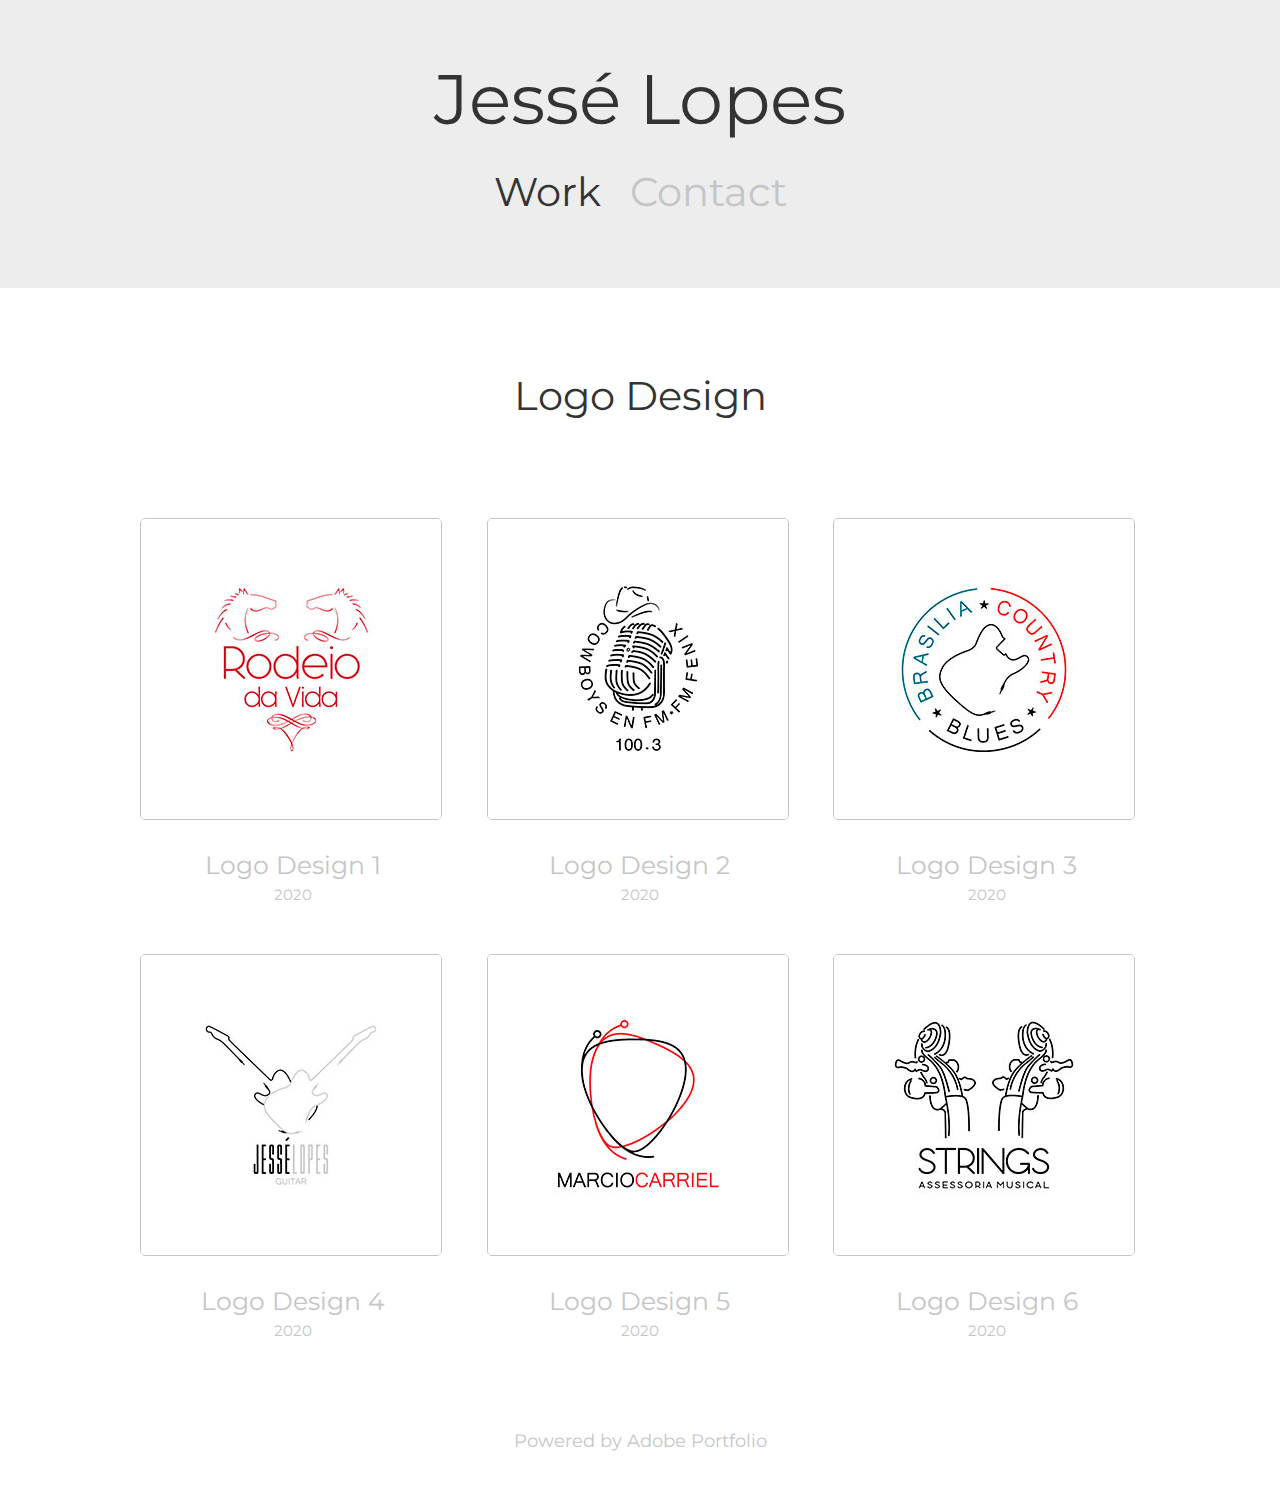
<file: project_1/index.html>
<!DOCTYPE html>

<html lang="pt-br">

    <head>
        <meta charset="utf-8" />
        <meta name="viewport" content="width=device-width, initial-scale=1.0" />
        <title>Jessé Lopes - Work</title>
        <link rel="stylesheet" href="style/style.css" />
        <link href="https://fonts.googleapis.com/css2?family=Montserrat:wght@200;300&display=swap" rel="stylesheet" />
    </head>

    <body>
        <header>
            <div id="nav-container">
                <nav>
                    <h1><a class="main-title" href="">Jessé Lopes</a></h1>

                    <ul>
                        <li><a class="links" href="">Work</a></li>
                        <li><a href="contact.html">Contact</a></li>
                    </ul>
                </nav>
            </div>
        </header>

        <main>
            <h2 class="section-title">Logo Design</h2>

            <section class="grid-layout">
                <div class="content-container">
                    <a href="logo-design1.html"><img class="image-effect" src="images/logo-design/logo1.jpg" alt="Logo Rodeio da Vida"></a>

                    <h3><a href="logo-design1.html">Logo Design 1</a></h3>

                    <h4>2020</h4>
                </div>
                <div class="content-container">
                    <a href="logo-design2.html"><img class="image-effect" src="images/logo-design/logo4.jpg" alt="Logo Cowboys en FM"></a>

                    <h3><a href="logo-design2.html">Logo Design 2</a></h3>

                    <h4>2020</h4>
                </div>
                <div class="content-container">
                    <a href="logo-design3.html"><img class="image-effect" src="images/logo-design/logo7.jpg" alt="Logo Brasília Country Blues"></a>

                    <h3><a href="logo-design3.html">Logo Design 3</a></h3>

                    <h4>2020</h4>
                </div>
                <div class="content-container">
                    <a href="logo-design4.html"><img class="image-effect" src="images/logo-design/logo10.jpg" alt="Logo Jessé Lopes Guitar"></a>

                    <h3><a href="logo-design4.html">Logo Design 4</a></h3>

                    <h4>2020</h4>
                </div>
                <div class="content-container">
                    <a href="logo-design5.html"><img class="image-effect" src="images/logo-design/logo15.jpg" alt="Logo Marcio Carriel"></a>

                    <h3><a href="logo-design5.html">Logo Design 5</a></h3>

                    <h4>2020</h4>
                </div>
                <div class="content-container">
                    <a href="logo-design6.html"><img class="image-effect" src="images/logo-design/logo19.jpg" alt="Logo Strings Assessoria Musical"></a>

                    <h3><a href="logo-design6.html">Logo Design 6</a></h3>

                    <h4>2020</h4>
                </div>
            </section>
        </main>

        <footer>
            <p>Powered by <a href="https://portfolio.adobe.com/" target="_blank">Adobe Portfolio</a></p>
        </footer>
    </body>

</html>
</file>
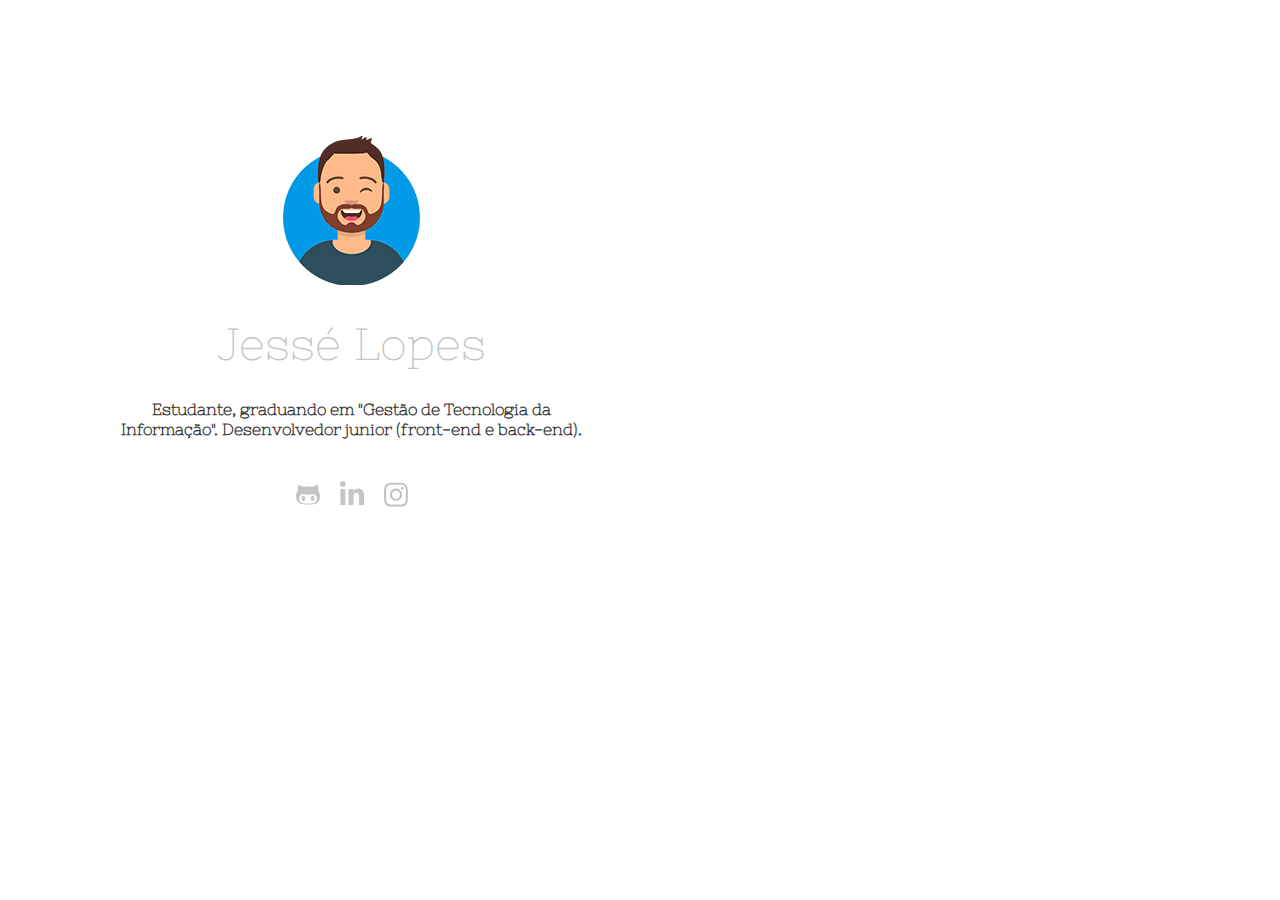
<file: project_2/index.html>
<!DOCTYPE html>

<html lang="pt-br">

    <head>
        <meta charset="utf-8" />
        <meta http-equiv="X-UA-Compatible" content="IE=edge" />
        <title>Jessé Lopes - Welcome Page</title>
        <meta name="viewport" content="width=device-width, initial-scale=1.0" />
        <link rel="stylesheet" type="text/css" media="screen" href="style/style.css" />
        <link href="https://fonts.googleapis.com/css2?family=Montserrat:wght@200;300&family=Nixie+One&display=swap" rel="stylesheet" />
    </head>

    <body>
        <main>
            <section>
                <div class="section-container">
                    <div id="avatar-container">
                        <a href="/"><img class="avatar" src="images/avatar-user.png" alt="avatar do usuário" /></a>
                    </div>

                    <h1><a href="/">Jessé Lopes</a></h1>

                    <p>Estudante, graduando em "Gestão de Tecnologia da<br> Informação". Desenvolvedor junior (front-end e back-end).</p>

                    <div id="logos-container">
                        <a href="https://github.com/JesseLopesTI" target="_blank"><svg aria-hidden="true" focusable="false" data-prefix="fab" data-icon="github-alt" class="svg-inline--fa fa-github-alt fa-w-15" role="img" xmlns="http://www.w3.org/2000/svg" viewBox="0 0 480 512"><path fill="currentColor" d="M186.1 328.7c0 20.9-10.9 55.1-36.7 55.1s-36.7-34.2-36.7-55.1 10.9-55.1 36.7-55.1 36.7 34.2 36.7 55.1zM480 278.2c0 31.9-3.2 65.7-17.5 95-37.9 76.6-142.1 74.8-216.7 74.8-75.8 0-186.2 2.7-225.6-74.8-14.6-29-20.2-63.1-20.2-95 0-41.9 13.9-81.5 41.5-113.6-5.2-15.8-7.7-32.4-7.7-48.8 0-21.5 4.9-32.3 14.6-51.8 45.3 0 74.3 9 108.8 36 29-6.9 58.8-10 88.7-10 27 0 54.2 2.9 80.4 9.2 34-26.7 63-35.2 107.8-35.2 9.8 19.5 14.6 30.3 14.6 51.8 0 16.4-2.6 32.7-7.7 48.2 27.5 32.4 39 72.3 39 114.2zm-64.3 50.5c0-43.9-26.7-82.6-73.5-82.6-18.9 0-37 3.4-56 6-14.9 2.3-29.8 3.2-45.1 3.2-15.2 0-30.1-.9-45.1-3.2-18.7-2.6-37-6-56-6-46.8 0-73.5 38.7-73.5 82.6 0 87.8 80.4 101.3 150.4 101.3h48.2c70.3 0 150.6-13.4 150.6-101.3zm-82.6-55.1c-25.8 0-36.7 34.2-36.7 55.1s10.9 55.1 36.7 55.1 36.7-34.2 36.7-55.1-10.9-55.1-36.7-55.1z"></path></svg></a>
                        <a href="/" target="_blank"><svg aria-hidden="true" focusable="false" data-prefix="fab" data-icon="linkedin-in" class="svg-inline--fa fa-linkedin-in fa-w-14" role="img" xmlns="http://www.w3.org/2000/svg" viewBox="0 0 448 512"><path fill="currentColor" d="M100.28 448H7.4V148.9h92.88zM53.79 108.1C24.09 108.1 0 83.5 0 53.8a53.79 53.79 0 0 1 107.58 0c0 29.7-24.1 54.3-53.79 54.3zM447.9 448h-92.68V302.4c0-34.7-.7-79.2-48.29-79.2-48.29 0-55.69 37.7-55.69 76.7V448h-92.78V148.9h89.08v40.8h1.3c12.4-23.5 42.69-48.3 87.88-48.3 94 0 111.28 61.9 111.28 142.3V448z"></path></svg></a>
                        <a href="/" target="_blank"><svg aria-hidden="true" focusable="false" data-prefix="fab" data-icon="instagram" class="svg-inline--fa fa-instagram fa-w-14" role="img" xmlns="http://www.w3.org/2000/svg" viewBox="0 0 448 512"><path fill="currentColor" d="M224.1 141c-63.6 0-114.9 51.3-114.9 114.9s51.3 114.9 114.9 114.9S339 319.5 339 255.9 287.7 141 224.1 141zm0 189.6c-41.1 0-74.7-33.5-74.7-74.7s33.5-74.7 74.7-74.7 74.7 33.5 74.7 74.7-33.6 74.7-74.7 74.7zm146.4-194.3c0 14.9-12 26.8-26.8 26.8-14.9 0-26.8-12-26.8-26.8s12-26.8 26.8-26.8 26.8 12 26.8 26.8zm76.1 27.2c-1.7-35.9-9.9-67.7-36.2-93.9-26.2-26.2-58-34.4-93.9-36.2-37-2.1-147.9-2.1-184.9 0-35.8 1.7-67.6 9.9-93.9 36.1s-34.4 58-36.2 93.9c-2.1 37-2.1 147.9 0 184.9 1.7 35.9 9.9 67.7 36.2 93.9s58 34.4 93.9 36.2c37 2.1 147.9 2.1 184.9 0 35.9-1.7 67.7-9.9 93.9-36.2 26.2-26.2 34.4-58 36.2-93.9 2.1-37 2.1-147.8 0-184.8zM398.8 388c-7.8 19.6-22.9 34.7-42.6 42.6-29.5 11.7-99.5 9-132.1 9s-102.7 2.6-132.1-9c-19.6-7.8-34.7-22.9-42.6-42.6-11.7-29.5-9-99.5-9-132.1s-2.6-102.7 9-132.1c7.8-19.6 22.9-34.7 42.6-42.6 29.5-11.7 99.5-9 132.1-9s102.7-2.6 132.1 9c19.6 7.8 34.7 22.9 42.6 42.6 11.7 29.5 9 99.5 9 132.1s2.7 102.7-9 132.1z"></path></svg></a>
                    </div>
                </div>

                <div class="section-container">

                </div>
            </section>
        </main>
    </body>

</html>
</file>
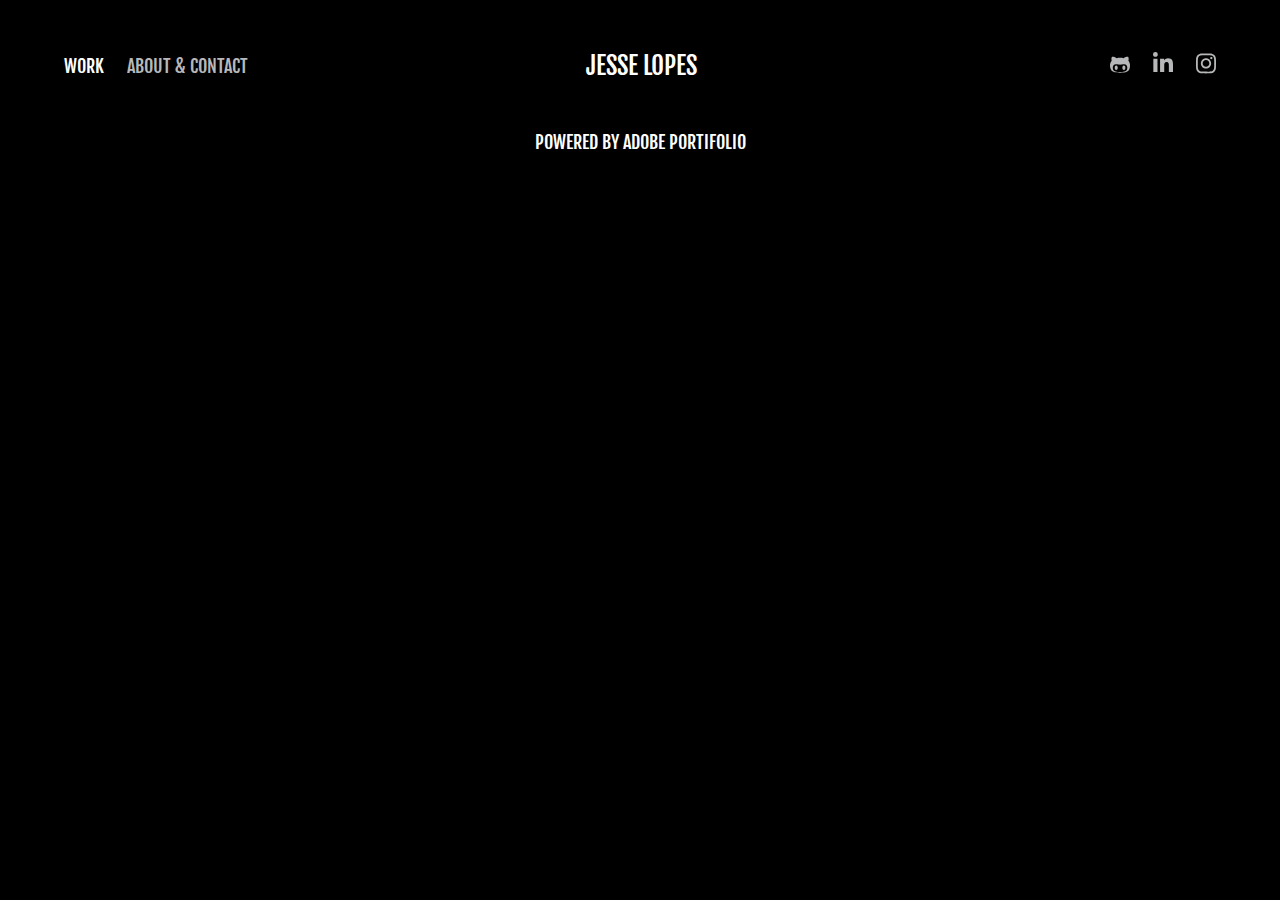
<file: project_3/index.html>
<!DOCTYPE html>

<html lang="en">

  <head>
    <meta charset="utf-8" />
    <meta name="viewport" content="width=device-width, initial-scale=1.0" />
    <title>Jesse Lopes - Work</title>
    <link rel="stylesheet" type="text/css" href="style/style.css" />
    <link href="https://fonts.googleapis.com/css2?family=Fjalla+One&display=swap" rel="stylesheet" />
  </head>

  <body>
    <header>
      <nav>
        <ul>
          <li><a class="highlighted-menu" href="">Work</a></li>
          <li><a href="about-contact.html">About & Contact</a></li>
        </ul>
      </nav>

      <div id="title-container">
        <h1><a class="main-title" href="">Jesse Lopes</a></h1>
      </div>

      <div id="logo-container">
        <a href="https://github.com/JesseLopesTI" target="_blank"><svg aria-hidden="true" focusable="false" data-prefix="fab" data-icon="github-alt" class="svg-inline--fa fa-github-alt fa-w-15" role="img" xmlns="http://www.w3.org/2000/svg" viewBox="0 0 480 512"><path fill="currentColor" d="M186.1 328.7c0 20.9-10.9 55.1-36.7 55.1s-36.7-34.2-36.7-55.1 10.9-55.1 36.7-55.1 36.7 34.2 36.7 55.1zM480 278.2c0 31.9-3.2 65.7-17.5 95-37.9 76.6-142.1 74.8-216.7 74.8-75.8 0-186.2 2.7-225.6-74.8-14.6-29-20.2-63.1-20.2-95 0-41.9 13.9-81.5 41.5-113.6-5.2-15.8-7.7-32.4-7.7-48.8 0-21.5 4.9-32.3 14.6-51.8 45.3 0 74.3 9 108.8 36 29-6.9 58.8-10 88.7-10 27 0 54.2 2.9 80.4 9.2 34-26.7 63-35.2 107.8-35.2 9.8 19.5 14.6 30.3 14.6 51.8 0 16.4-2.6 32.7-7.7 48.2 27.5 32.4 39 72.3 39 114.2zm-64.3 50.5c0-43.9-26.7-82.6-73.5-82.6-18.9 0-37 3.4-56 6-14.9 2.3-29.8 3.2-45.1 3.2-15.2 0-30.1-.9-45.1-3.2-18.7-2.6-37-6-56-6-46.8 0-73.5 38.7-73.5 82.6 0 87.8 80.4 101.3 150.4 101.3h48.2c70.3 0 150.6-13.4 150.6-101.3zm-82.6-55.1c-25.8 0-36.7 34.2-36.7 55.1s10.9 55.1 36.7 55.1 36.7-34.2 36.7-55.1-10.9-55.1-36.7-55.1z"></path></svg></a>
        <a href="https://www.linkedin.com/in/jess%C3%A9-lopes-050aa1170/" target="_blank"><svg aria-hidden="true" focusable="false" data-prefix="fab" data-icon="linkedin-in" class="svg-inline--fa fa-linkedin-in fa-w-14" role="img" xmlns="http://www.w3.org/2000/svg" viewBox="0 0 448 512"><path fill="currentColor" d="M100.28 448H7.4V148.9h92.88zM53.79 108.1C24.09 108.1 0 83.5 0 53.8a53.79 53.79 0 0 1 107.58 0c0 29.7-24.1 54.3-53.79 54.3zM447.9 448h-92.68V302.4c0-34.7-.7-79.2-48.29-79.2-48.29 0-55.69 37.7-55.69 76.7V448h-92.78V148.9h89.08v40.8h1.3c12.4-23.5 42.69-48.3 87.88-48.3 94 0 111.28 61.9 111.28 142.3V448z"></path></svg></a>
        <a href="https://www.instagram.com/jesselopes.designer/" target="_blank"><svg aria-hidden="true" focusable="false" data-prefix="fab" data-icon="instagram" class="svg-inline--fa fa-instagram fa-w-14" role="img" xmlns="http://www.w3.org/2000/svg" viewBox="0 0 448 512"><path fill="currentColor" d="M224.1 141c-63.6 0-114.9 51.3-114.9 114.9s51.3 114.9 114.9 114.9S339 319.5 339 255.9 287.7 141 224.1 141zm0 189.6c-41.1 0-74.7-33.5-74.7-74.7s33.5-74.7 74.7-74.7 74.7 33.5 74.7 74.7-33.6 74.7-74.7 74.7zm146.4-194.3c0 14.9-12 26.8-26.8 26.8-14.9 0-26.8-12-26.8-26.8s12-26.8 26.8-26.8 26.8 12 26.8 26.8zm76.1 27.2c-1.7-35.9-9.9-67.7-36.2-93.9-26.2-26.2-58-34.4-93.9-36.2-37-2.1-147.9-2.1-184.9 0-35.8 1.7-67.6 9.9-93.9 36.1s-34.4 58-36.2 93.9c-2.1 37-2.1 147.9 0 184.9 1.7 35.9 9.9 67.7 36.2 93.9s58 34.4 93.9 36.2c37 2.1 147.9 2.1 184.9 0 35.9-1.7 67.7-9.9 93.9-36.2 26.2-26.2 34.4-58 36.2-93.9 2.1-37 2.1-147.8 0-184.8zM398.8 388c-7.8 19.6-22.9 34.7-42.6 42.6-29.5 11.7-99.5 9-132.1 9s-102.7 2.6-132.1-9c-19.6-7.8-34.7-22.9-42.6-42.6-11.7-29.5-9-99.5-9-132.1s-2.6-102.7 9-132.1c7.8-19.6 22.9-34.7 42.6-42.6 29.5-11.7 99.5-9 132.1-9s102.7-2.6 132.1 9c19.6 7.8 34.7 22.9 42.6 42.6 11.7 29.5 9 99.5 9 132.1s2.7 102.7-9 132.1z"></path></svg></a>
      </div>
    </header>

    <footer>
      <p>Powered by <a class="footer-link-color" href="https://portfolio.adobe.com/" target="_blank">Adobe Portifolio</a></p>
    </footer>
  </body>

</html>
</file>
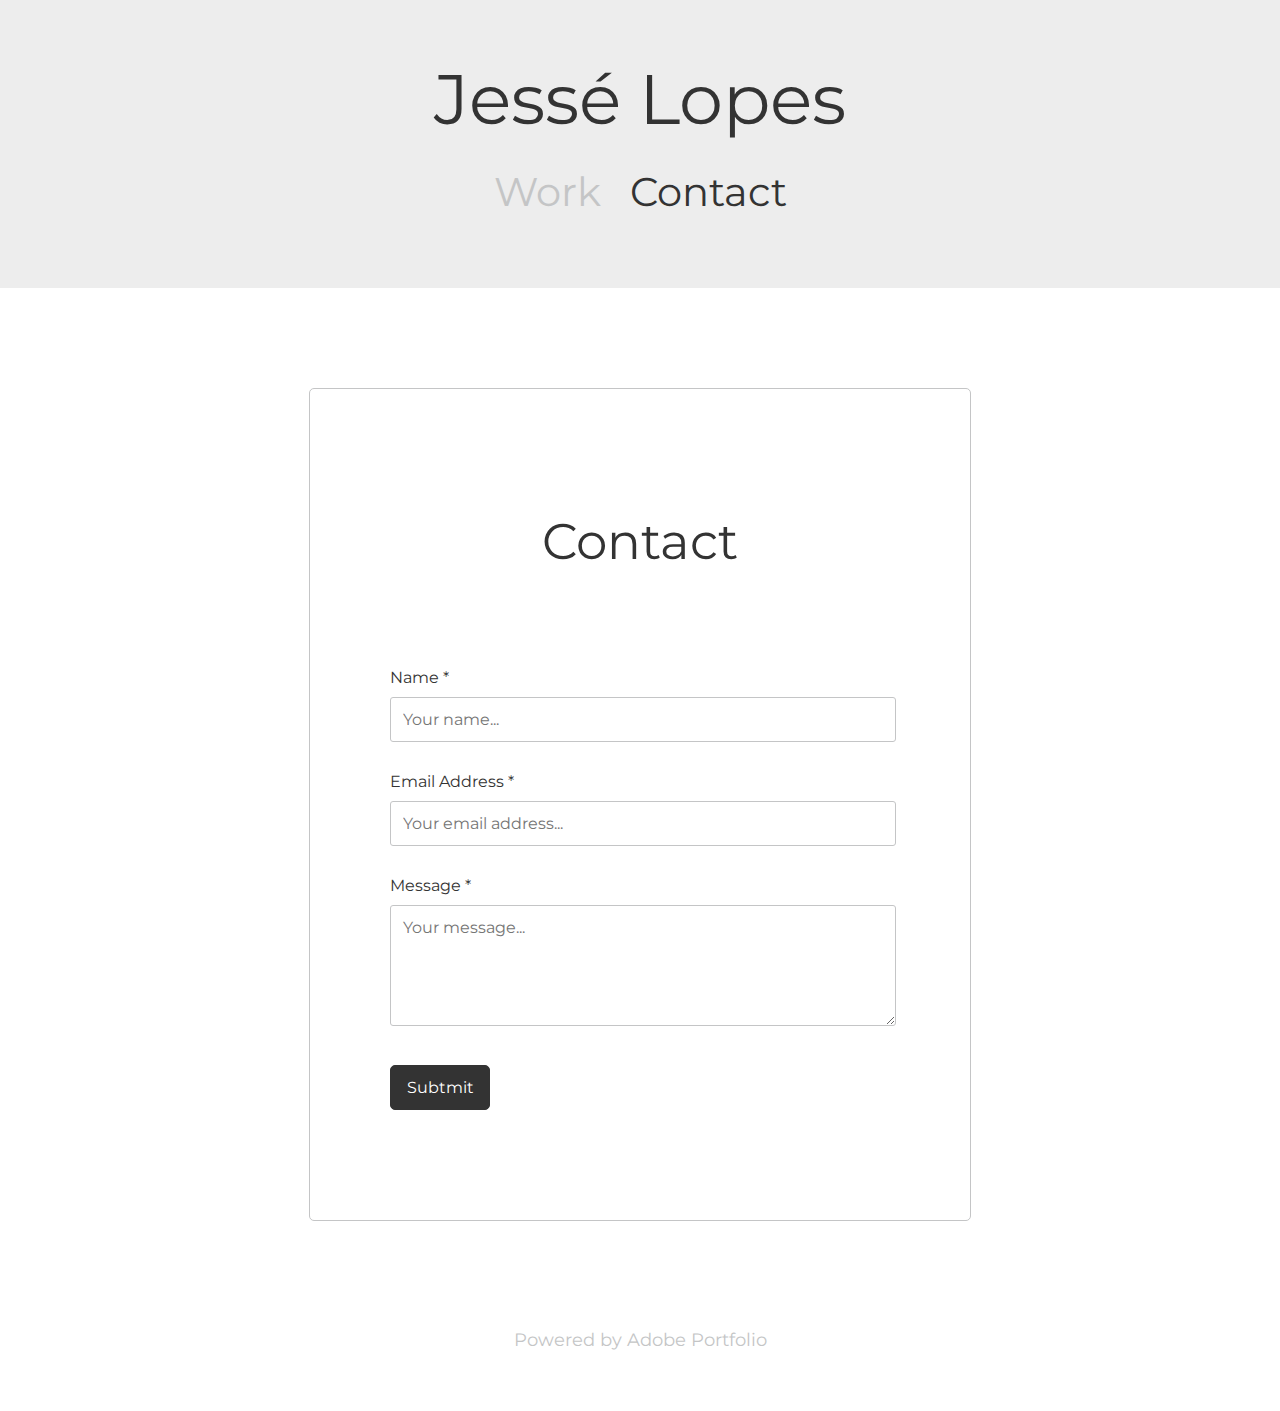
<file: project_1/contact.html>
<!DOCTYPE html>

<html lang="pt-br">

    <head>
        <meta charset="utf-8" />
        <meta name="viewport" content="width=device-width, initial-scale=1.0" />
        <title>Jessé Lopes - Contact</title>
        <link rel="stylesheet" href="style/style.css" />
        <link href="https://fonts.googleapis.com/css2?family=Montserrat:wght@200;300&display=swap" rel="stylesheet" />
    </head>

    <body>
        <header>
            <div id="nav-container">
                <nav>
                    <h1><a class="main-title" href="index.html">Jessé Lopes</a></h1>

                    <ul>
                        <li><a href="index.html">Work</a></li>
                        <li><a class="links" href="">Contact</a></li>
                    </ul>
                </nav>
            </div>
        </header>

        <div id="form-container">
            <form>
                <h2>Contact</h2>

                <label>Name *</label>
                <input type="text" name="name" placeholder="Your name..." required />

                <label>Email Address *</label>
                <input type="email" name="email" placeholder="Your email address..." required />

                <label>Message *</label>
                <textarea cols="" rows="5" placeholder="Your message..." required></textarea>

                <input class="button" type="submit" value="Subtmit" />
            </form>
        </div>

        <footer>
            <p>Powered by <a href="https://portfolio.adobe.com/" target="_blank">Adobe Portfolio</a></p>
        </footer>
    </body>

</html>
</file>
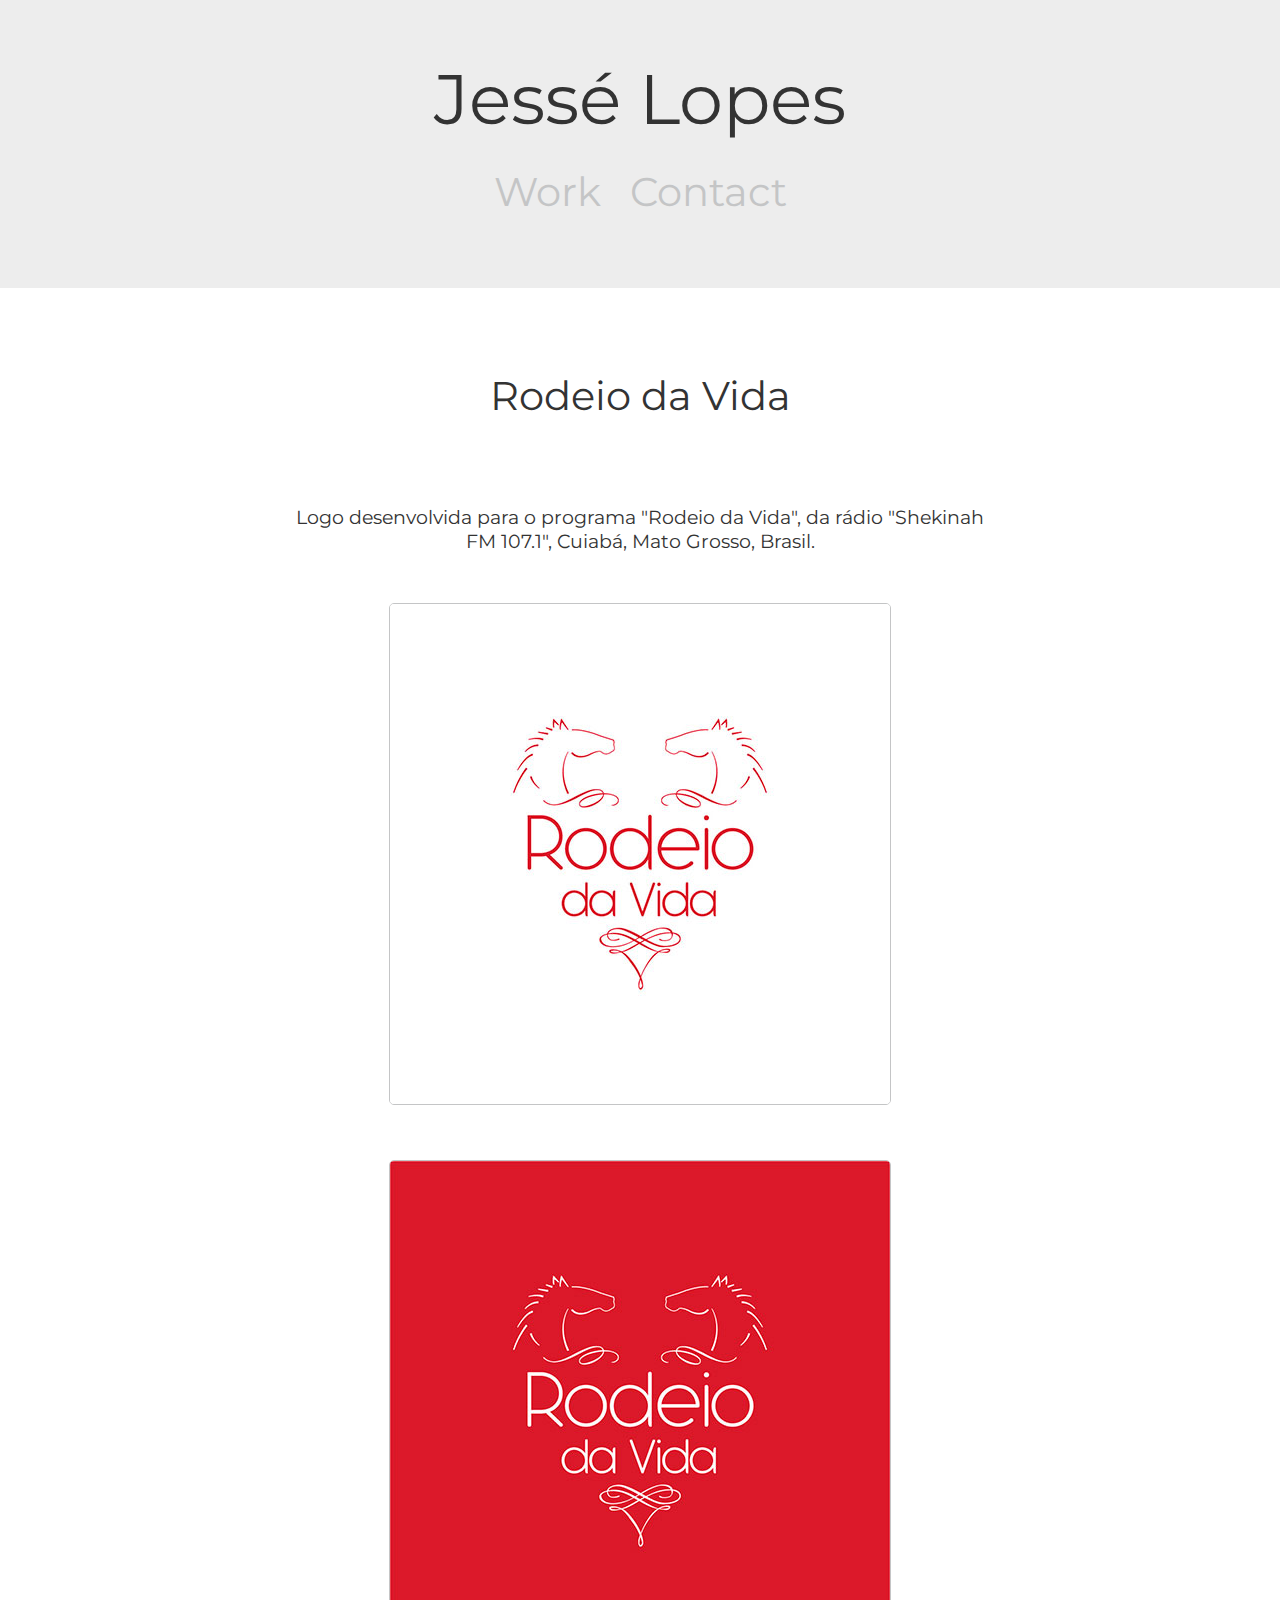
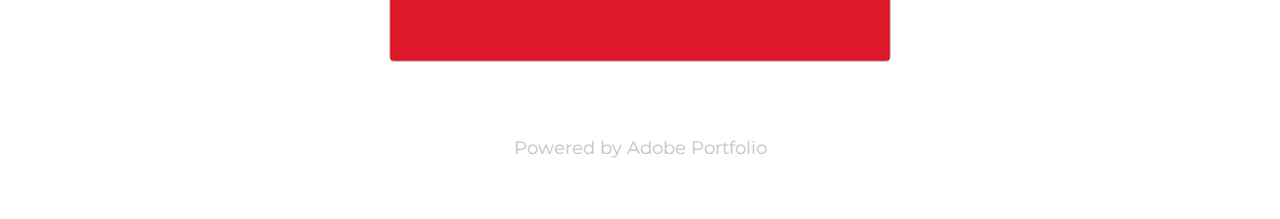
<file: project_1/logo-design1.html>
<!DOCTYPE html>

<html lang="pt-br">

    <head>
        <meta charset="utf-8" />
        <meta name="viewport" content="width=device-width, initial-scale=1.0" />
        <title>Jessé Lopes - Work</title>
        <link rel="stylesheet" href="style/style.css" />
        <link href="https://fonts.googleapis.com/css2?family=Montserrat:wght@200;300&display=swap" rel="stylesheet" />
    </head>

    <body>
        <header>
            <div id="nav-container">
                <nav>
                    <h1><a class="main-title" href="index.html">Jessé Lopes</a></h1>

                    <ul>
                        <li><a href="index.html">Work</a></li>
                        <li><a href="contact.html">Contact</a></li>
                    </ul>
                </nav>
            </div>
        </header>

        <main>
            <h2 class="section-title">Rodeio da Vida</h2>

            <section class="content-page">
                <div class="page-content-container">
                    <p>Logo desenvolvida para o programa "Rodeio da Vida", da rádio "Shekinah FM 107.1", Cuiabá, Mato Grosso, Brasil.</p>

                    <p><img src="images/logo-design/logo2.jpg" alt="Logo Rodeio da Vida"></p>
                    <p><img src="images/logo-design/logo3.jpg" alt="Logo Rodeio da Vida"></p>
                </div>
            </section>
        </main>

        <footer>
            <p>Powered by <a href="https://portfolio.adobe.com/" target="_blank">Adobe Portfolio</a></p>
        </footer>
    </body>

</html>
</file>
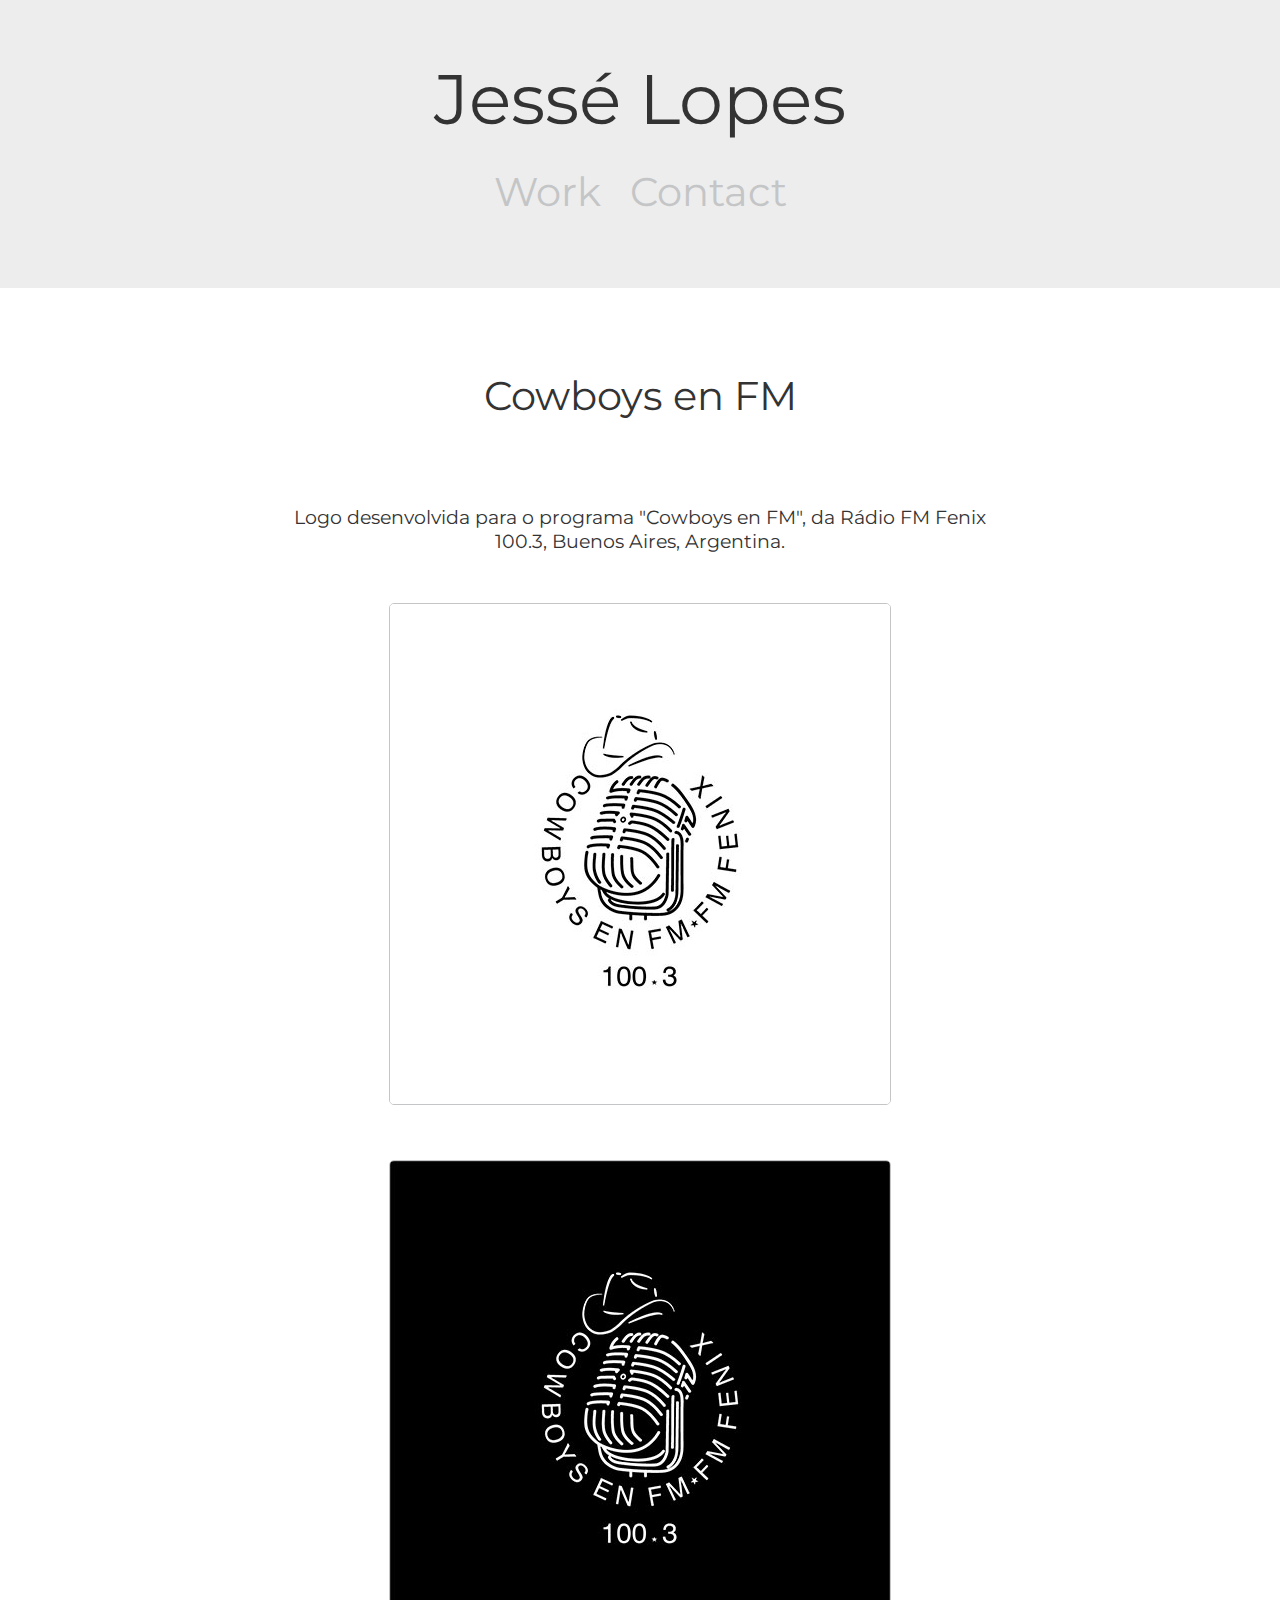
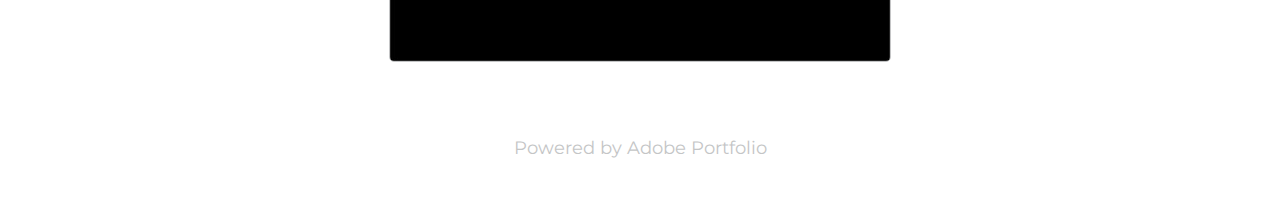
<file: project_1/logo-design2.html>
<!DOCTYPE html>

<html lang="pt-br">

    <head>
        <meta charset="utf-8" />
        <meta name="viewport" content="width=device-width, initial-scale=1.0" />
        <title>Jessé Lopes - Work</title>
        <link rel="stylesheet" href="style/style.css" />
        <link href="https://fonts.googleapis.com/css2?family=Montserrat:wght@200;300&display=swap" rel="stylesheet" />
    </head>

    <body>
        <header>
            <div id="nav-container">
                <nav>
                    <h1><a class="main-title" href="index.html">Jessé Lopes</a></h1>

                    <ul>
                        <li><a href="index.html">Work</a></li>
                        <li><a href="contact.html">Contact</a></li>
                    </ul>
                </nav>
            </div>
        </header>

        <main>
            <h2 class="section-title">Cowboys en FM</h2>

            <section class="content-page">
                <div class="page-content-container">
                    <p>Logo desenvolvida para o programa "Cowboys en FM", da Rádio FM Fenix 100.3, Buenos Aires, Argentina.</p>

                    <p><img src="images/logo-design/logo5.jpg" alt="Logo Cowboys en FM"></p>
                    <p><img src="images/logo-design/logo6.jpg" alt="Logo Cowboys en FM"></p>
                </div>
            </section>
        </main>

        <footer>
            <p>Powered by <a href="https://portfolio.adobe.com/" target="_blank">Adobe Portfolio</a></p>
        </footer>
    </body>

</html>
</file>
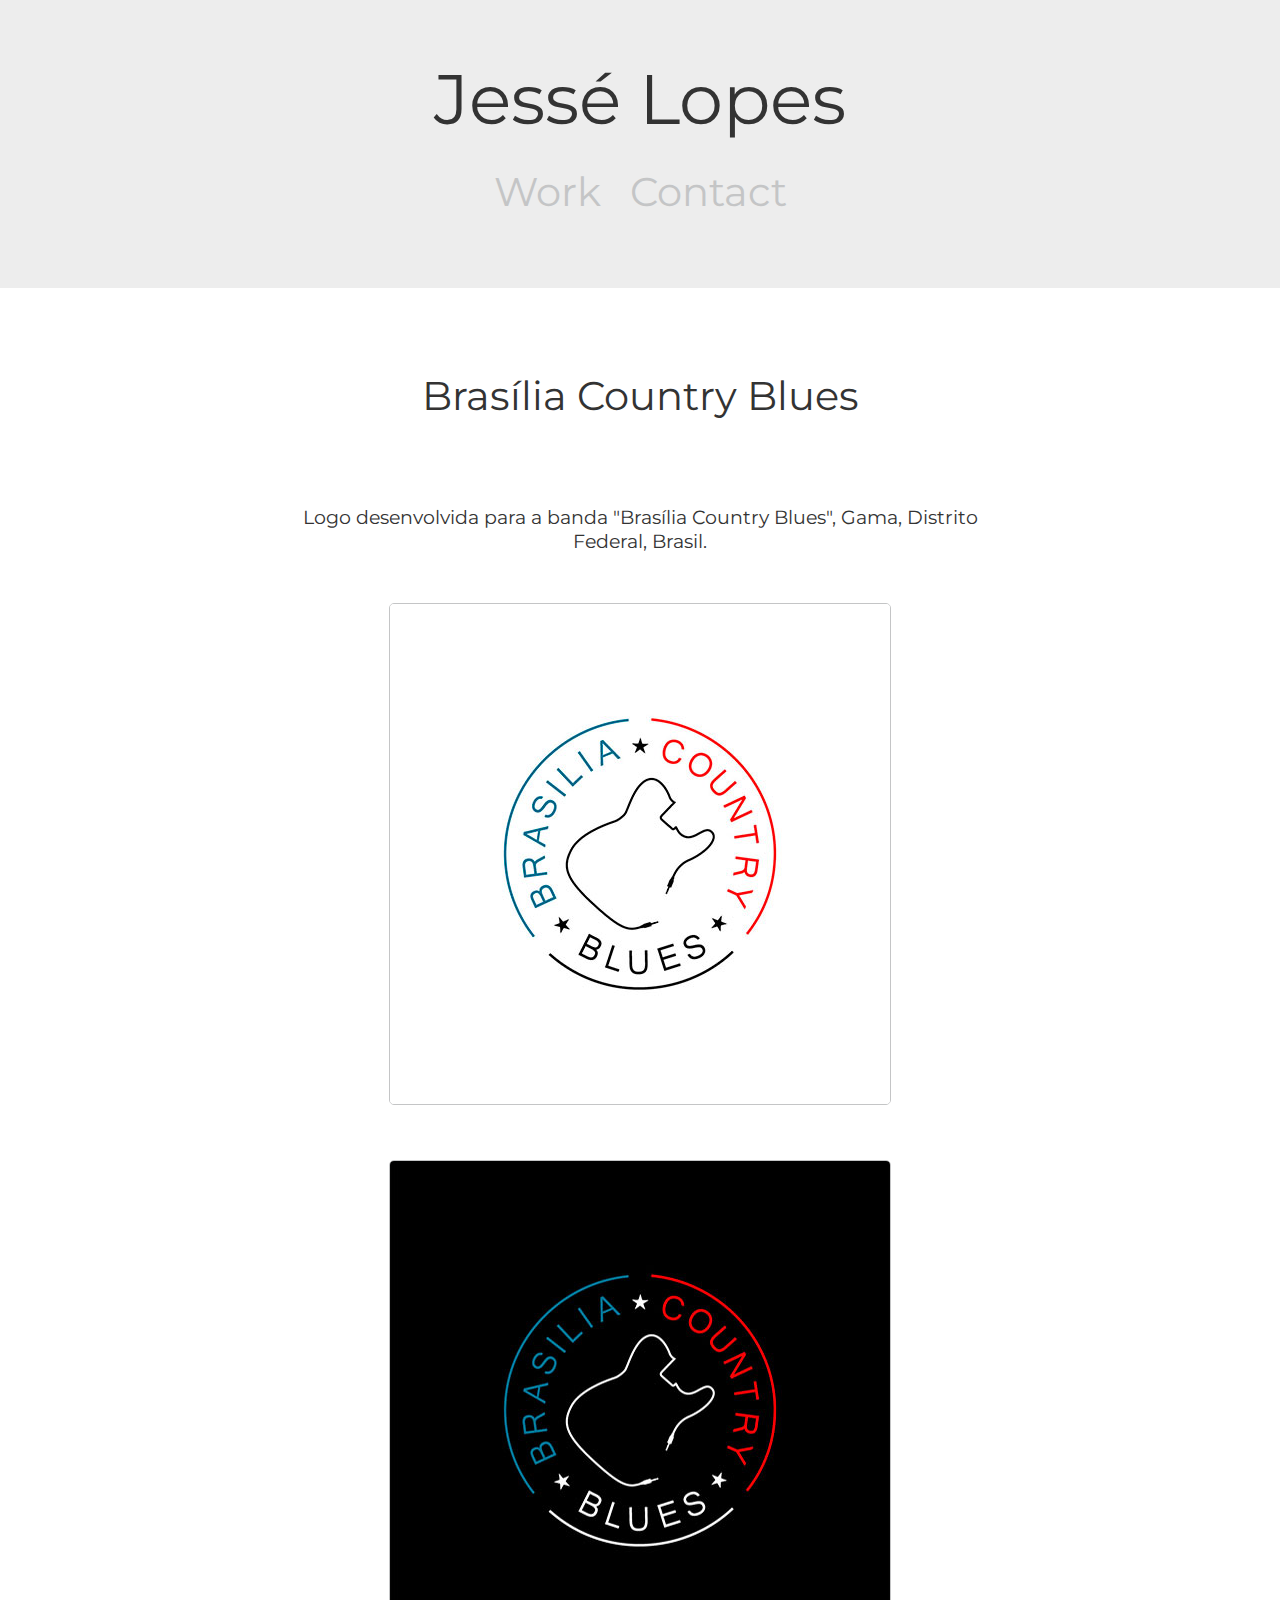
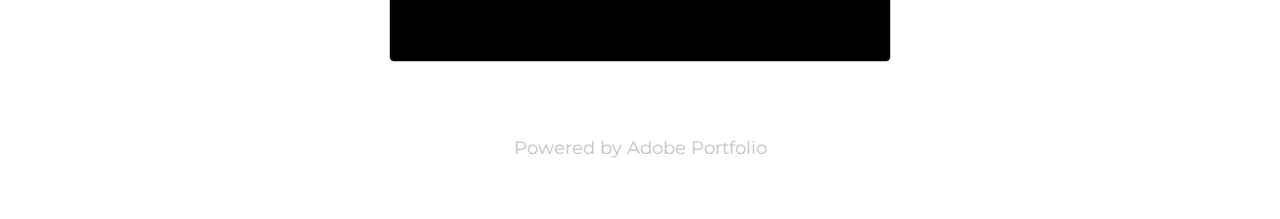
<file: project_1/logo-design3.html>
<!DOCTYPE html>

<html lang="pt-br">

    <head>
        <meta charset="utf-8" />
        <meta name="viewport" content="width=device-width, initial-scale=1.0" />
        <title>Jessé Lopes - Work</title>
        <link rel="stylesheet" href="style/style.css" />
        <link href="https://fonts.googleapis.com/css2?family=Montserrat:wght@200;300&display=swap" rel="stylesheet" />
    </head>

    <body>
        <header>
            <div id="nav-container">
                <nav>
                    <h1><a class="main-title" href="index.html">Jessé Lopes</a></h1>

                    <ul>
                        <li><a href="index.html">Work</a></li>
                        <li><a href="contact.html">Contact</a></li>
                    </ul>
                </nav>
            </div>
        </header>

        <main>
            <h2 class="section-title">Brasília Country Blues</h2>

            <section class="content-page">
                <div class="page-content-container">
                    <p>Logo desenvolvida para a banda "Brasília Country Blues", Gama, Distrito Federal, Brasil.</p>

                    <p><img src="images/logo-design/logo8.jpg" alt="Logo Brasília Country Blues"></p>
                    <p><img src="images/logo-design/logo9.jpg" alt="Logo Brasília Country Blues"></p>
                </div>
            </section>
        </main>

        <footer>
            <p>Powered by <a href="https://portfolio.adobe.com/" target="_blank">Adobe Portfolio</a></p>
        </footer>
    </body>

</html>
</file>
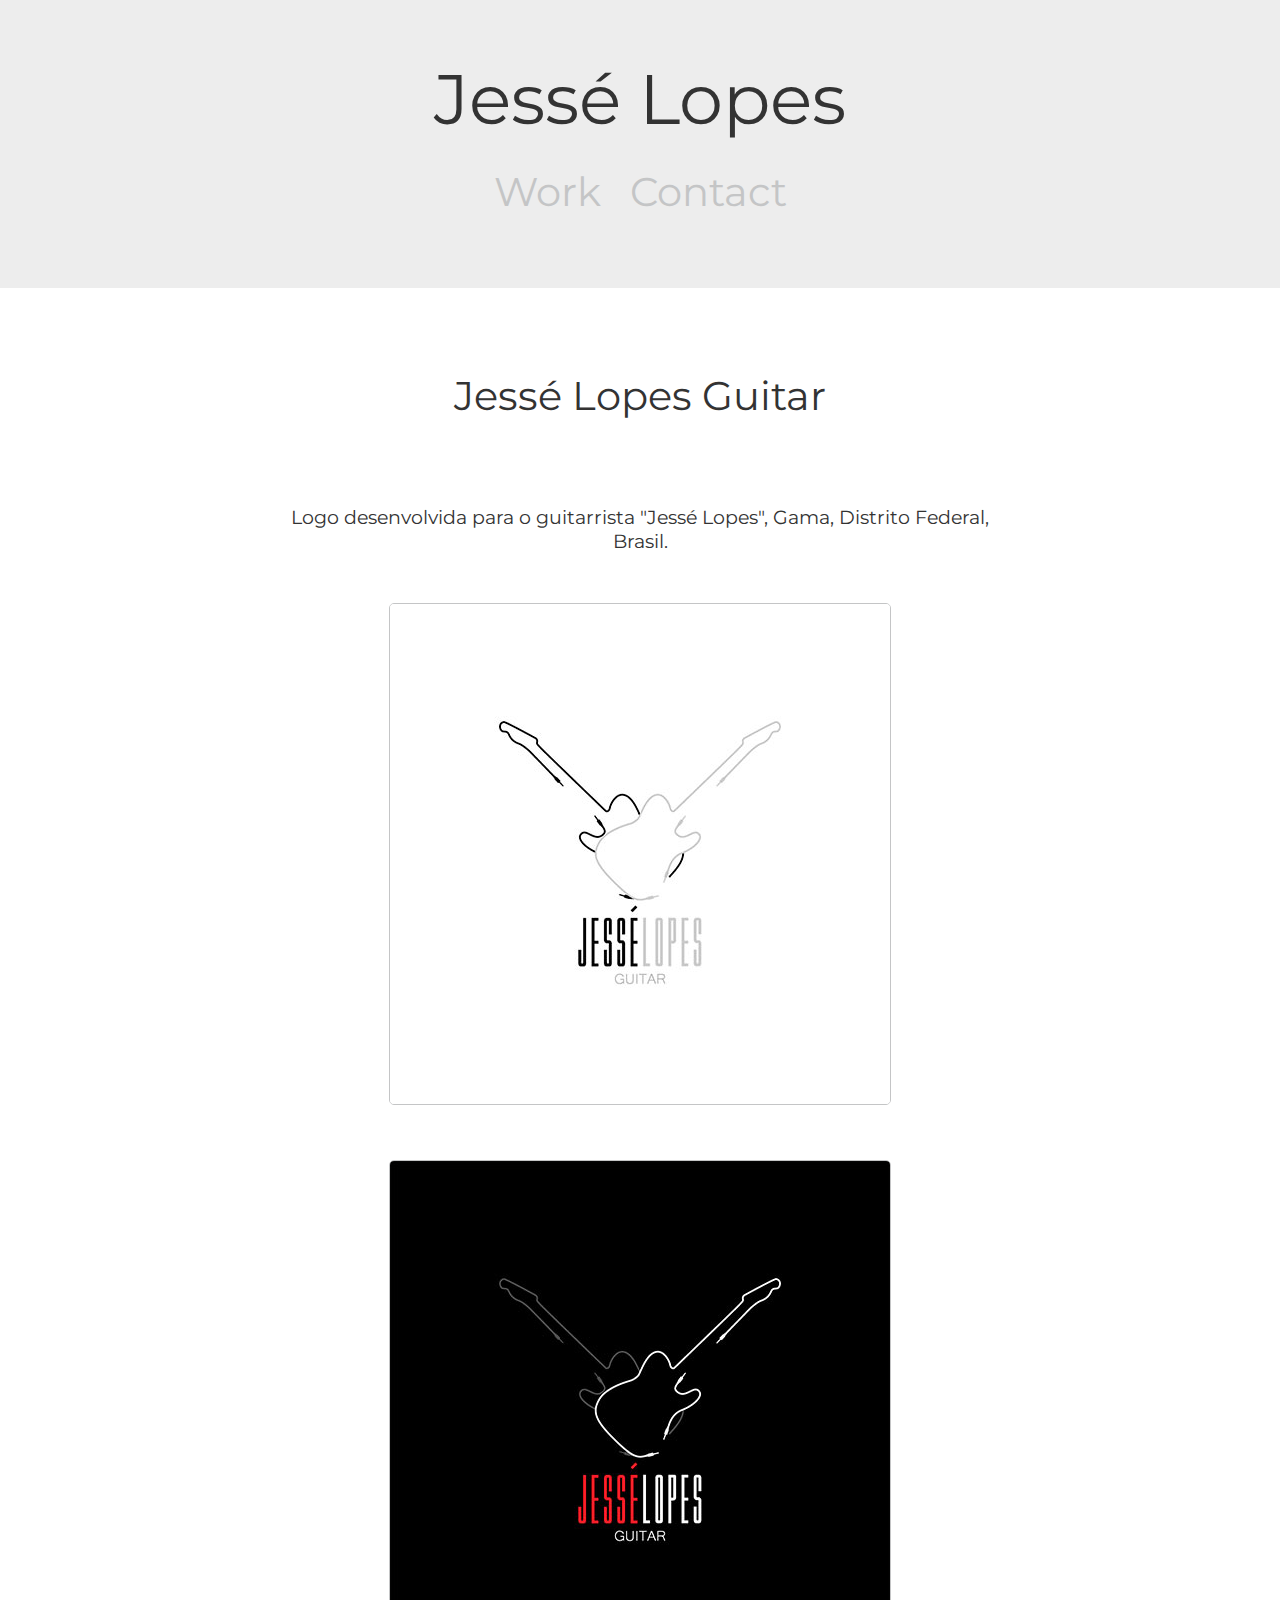
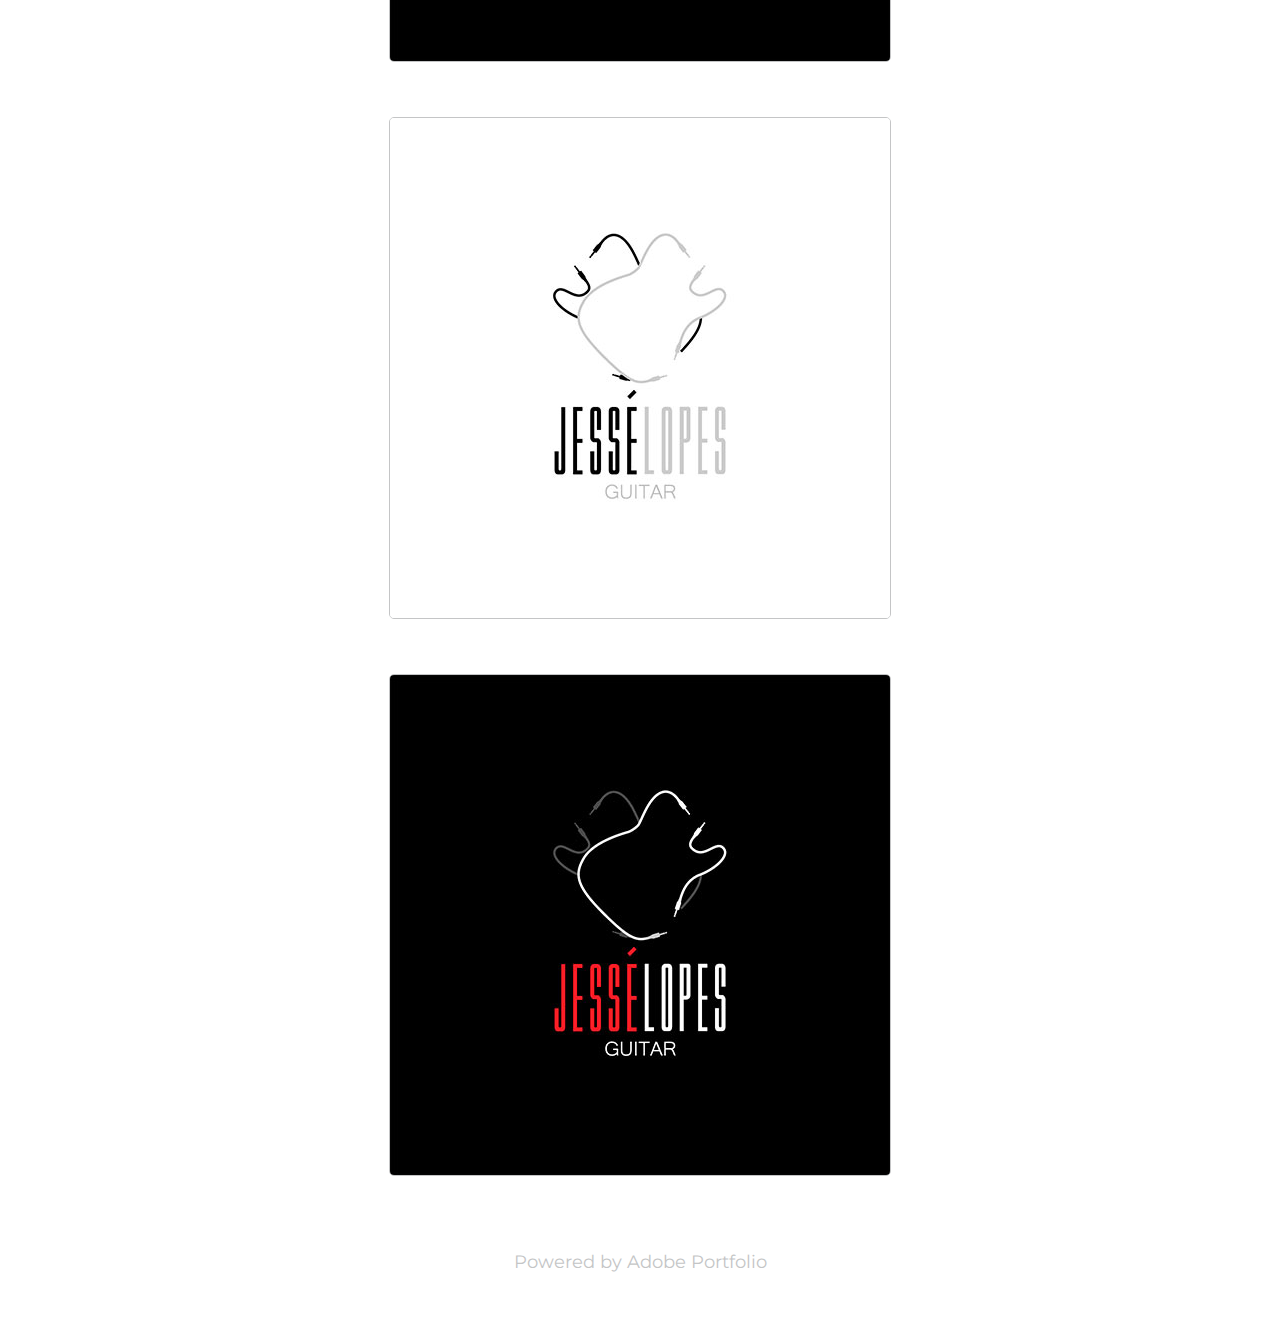
<file: project_1/logo-design4.html>
<!DOCTYPE html>

<html lang="pt-br">

    <head>
        <meta charset="utf-8" />
        <meta name="viewport" content="width=device-width, initial-scale=1.0" />
        <title>Jessé Lopes - Work</title>
        <link rel="stylesheet" href="style/style.css" />
        <link href="https://fonts.googleapis.com/css2?family=Montserrat:wght@200;300&display=swap" rel="stylesheet" />
    </head>

    <body>
        <header>
            <div id="nav-container">
                <nav>
                    <h1><a class="main-title" href="index.html">Jessé Lopes</a></h1>

                    <ul>
                        <li><a href="index.html">Work</a></li>
                        <li><a href="contact.html">Contact</a></li>
                    </ul>
                </nav>
            </div>
        </header>

        <main>
            <h2 class="section-title">Jessé Lopes Guitar</h2>

            <section class="content-page">
                <div class="page-content-container">
                    <p>Logo desenvolvida para o guitarrista "Jessé Lopes", Gama, Distrito Federal, Brasil.</p>

                    <p><img src="images/logo-design/logo11.jpg" alt="Logo Jessé Lopes Guitar"></p>
                    <p><img src="images/logo-design/logo12.jpg" alt="Logo Jessé Lopes Guitar"></p>
                    <p><img src="images/logo-design/logo13.jpg" alt="Logo Jessé Lopes Guitar"></p>
                    <p><img src="images/logo-design/logo14.jpg" alt="Logo Jessé Lopes Guitar"></p>
                </div>
            </section>
        </main>

        <footer>
            <p>Powered by <a href="https://portfolio.adobe.com/" target="_blank">Adobe Portfolio</a></p>
        </footer>
    </body>

</html>
</file>
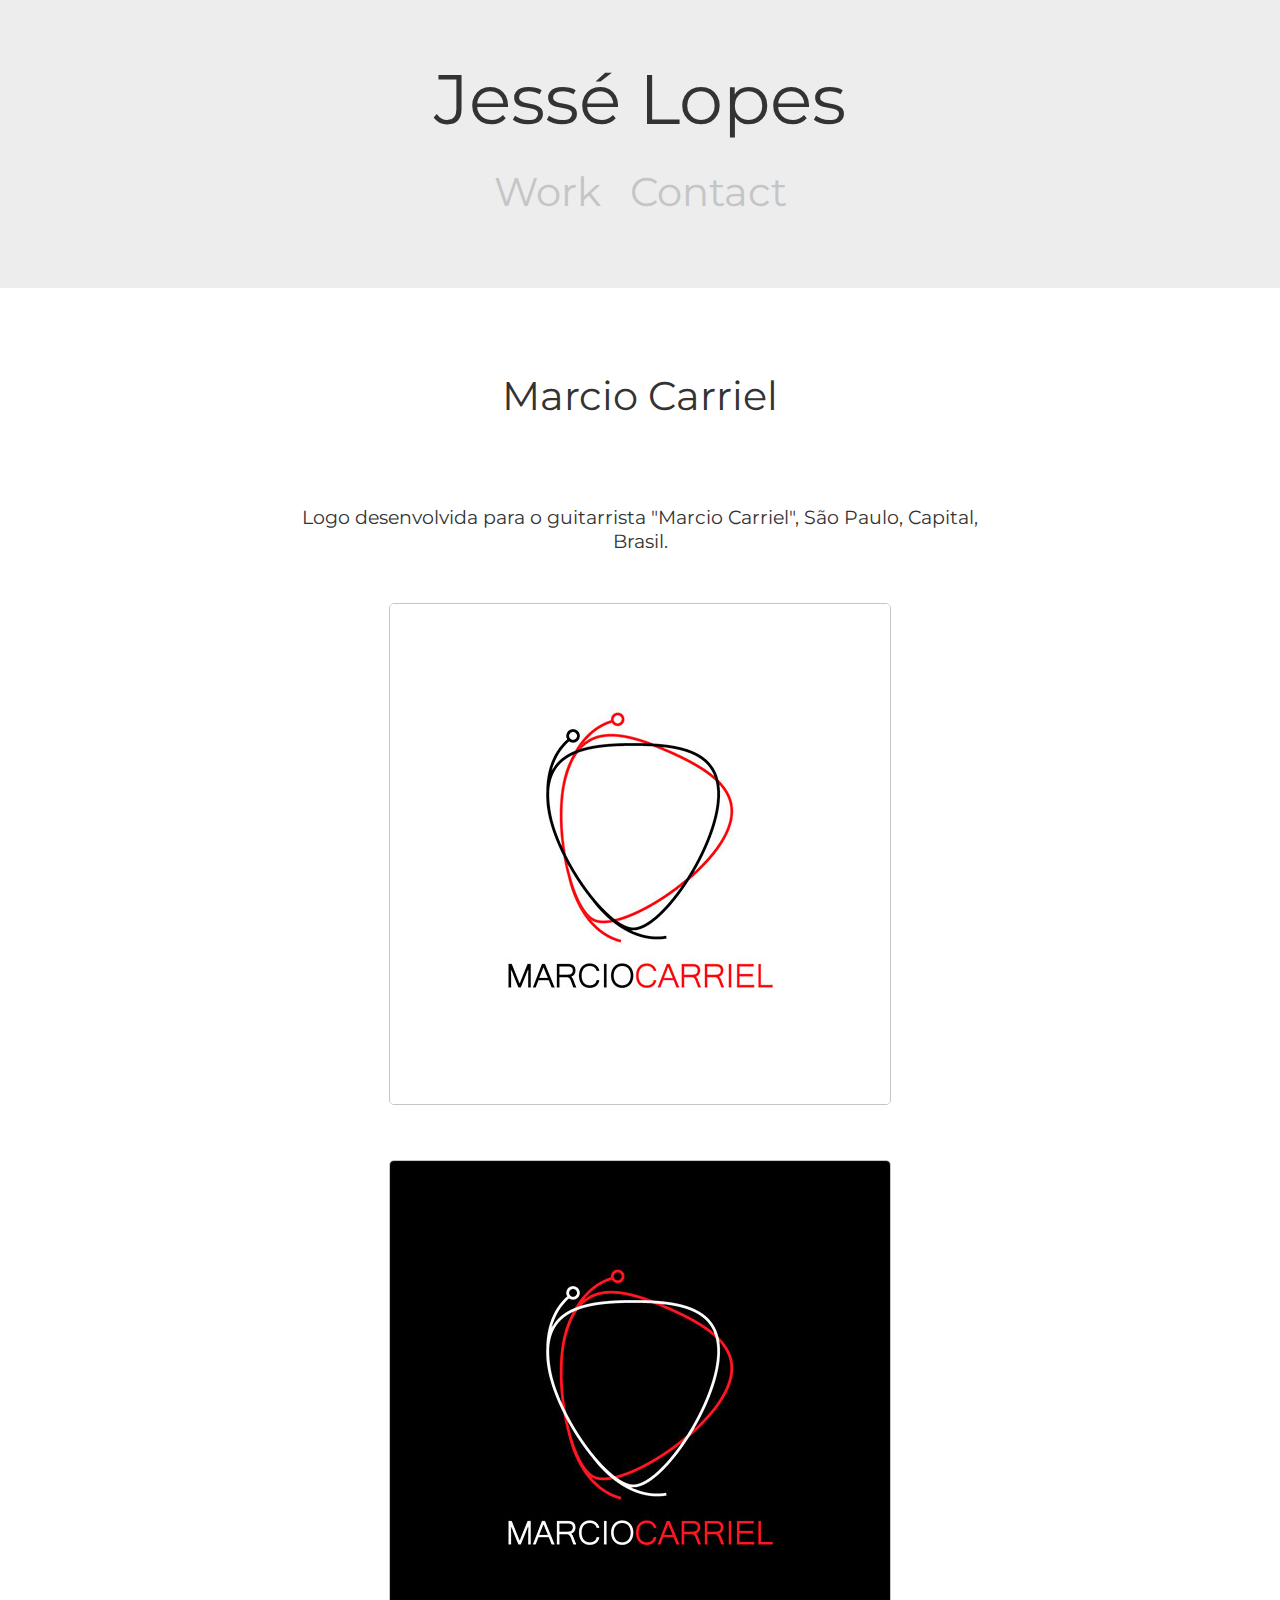
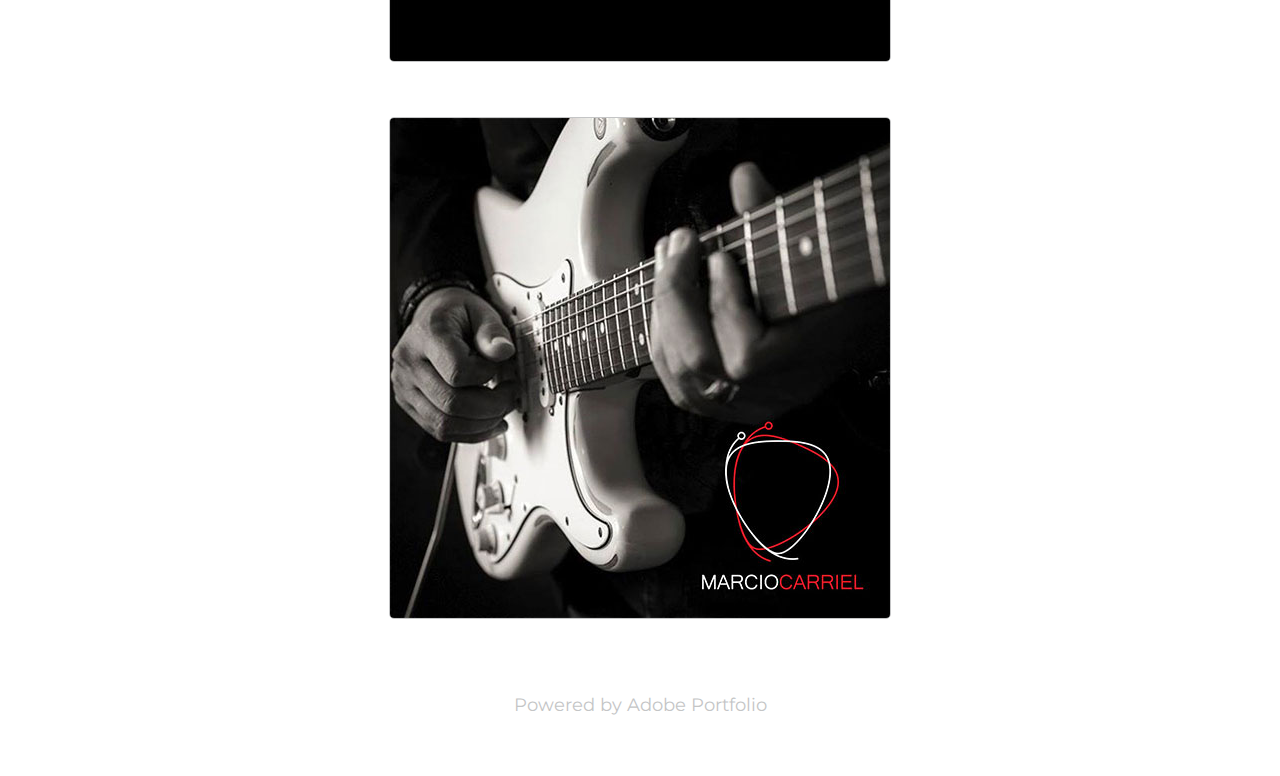
<file: project_1/logo-design5.html>
<!DOCTYPE html>

<html lang="pt-br">

    <head>
        <meta charset="utf-8" />
        <meta name="viewport" content="width=device-width, initial-scale=1.0" />
        <title>Jessé Lopes - Work</title>
        <link rel="stylesheet" href="style/style.css" />
        <link href="https://fonts.googleapis.com/css2?family=Montserrat:wght@200;300&display=swap" rel="stylesheet" />
    </head>

    <body>
        <header>
            <div id="nav-container">
                <nav>
                    <h1><a class="main-title" href="index.html">Jessé Lopes</a></h1>

                    <ul>
                        <li><a href="index.html">Work</a></li>
                        <li><a href="contact.html">Contact</a></li>
                    </ul>
                </nav>
            </div>
        </header>

        <main>
            <h2 class="section-title">Marcio Carriel</h2>

            <section class="content-page">
                <div class="page-content-container">
                    <p>Logo desenvolvida para o guitarrista "Marcio Carriel", São Paulo, Capital, Brasil.</p>

                    <p><img src="images/logo-design/logo16.jpg" alt="Logo Marcio Carriel"></p>
                    <p><img src="images/logo-design/logo17.jpg" alt="Logo Marcio Carriel"></p>
                    <p><img src="images/logo-design/logo18.jpg" alt="Logo Marcio Carriel"></p>
                </div>
            </section>
        </main>

        <footer>
            <p>Powered by <a href="https://portfolio.adobe.com/" target="_blank">Adobe Portfolio</a></p>
        </footer>
    </body>

</html>
</file>
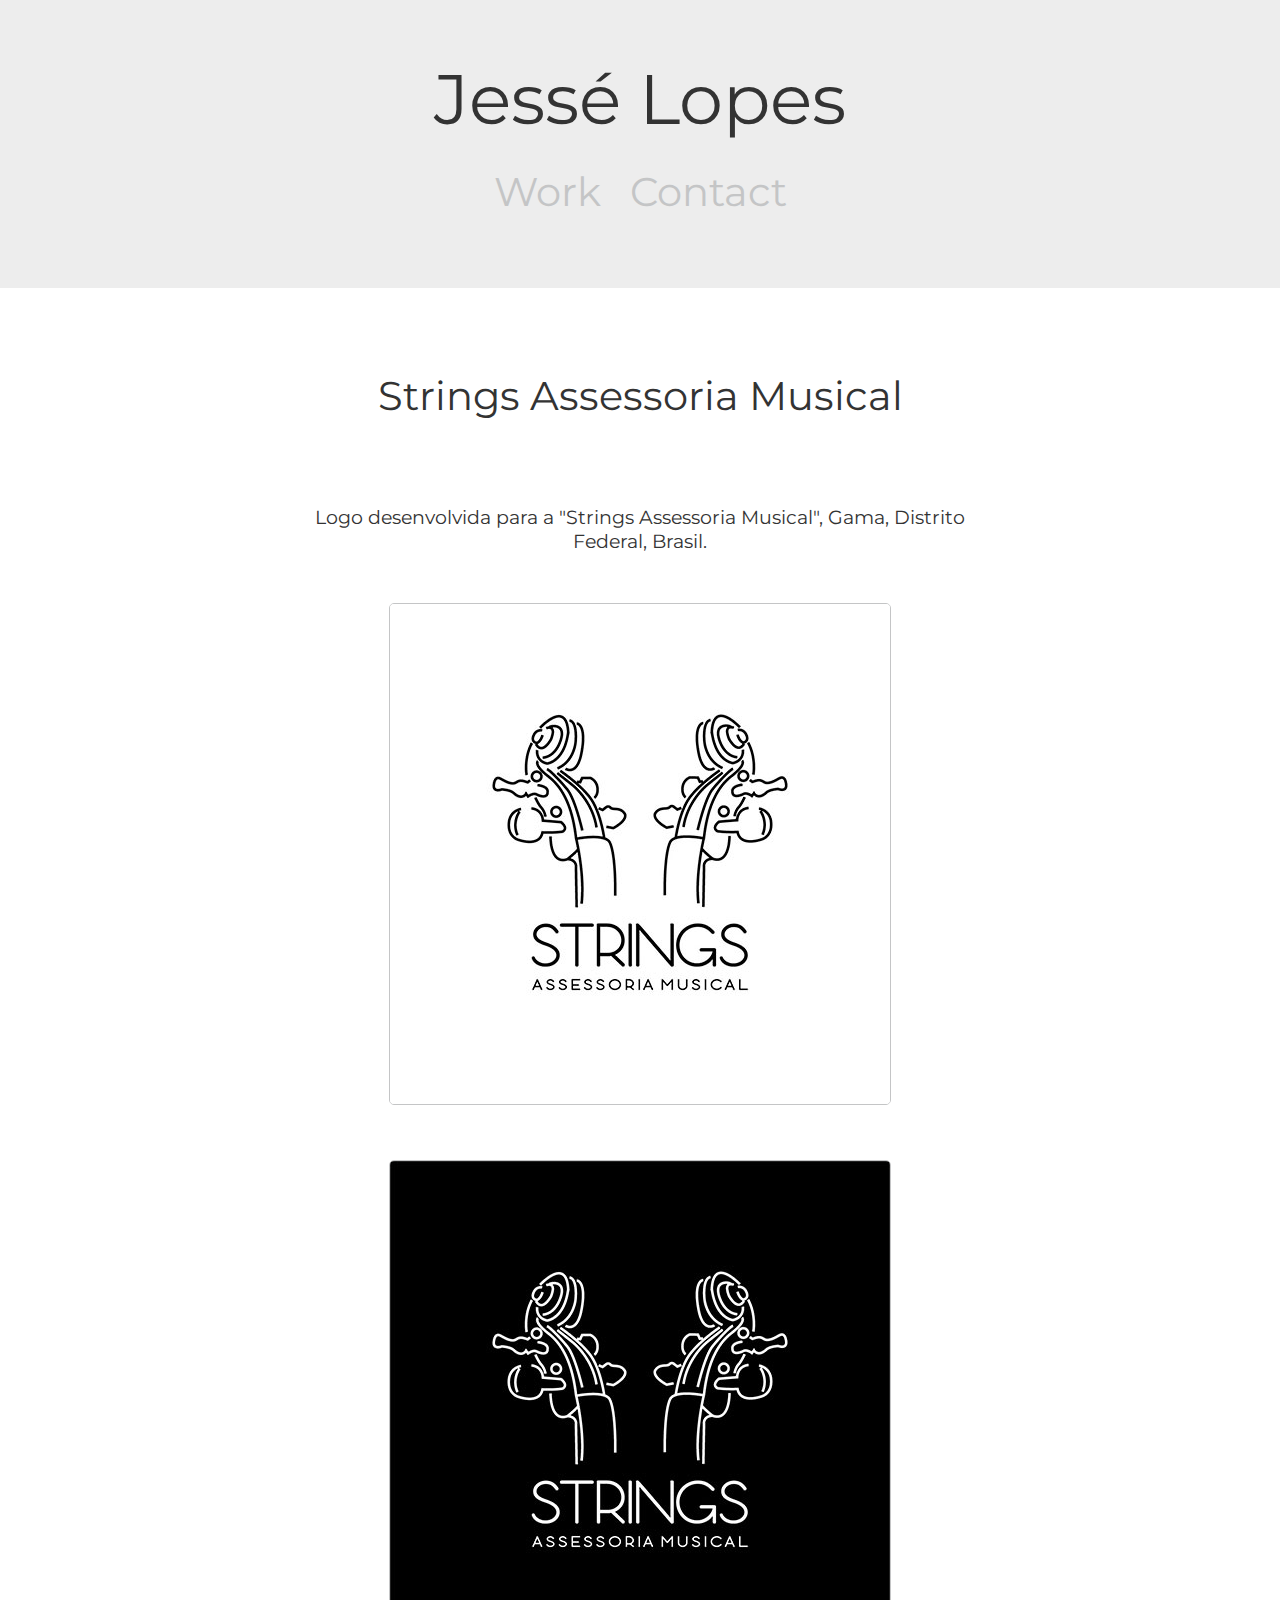
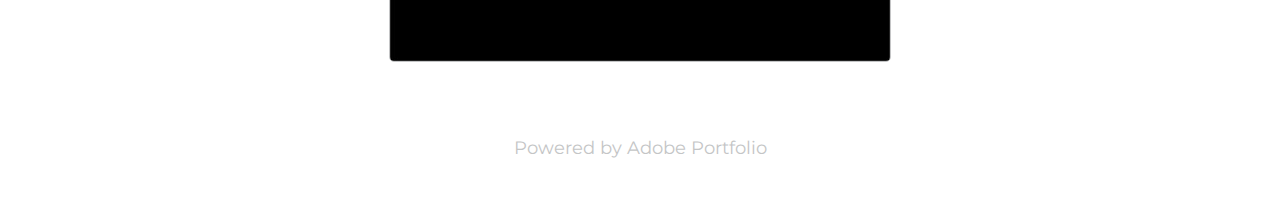
<file: project_1/logo-design6.html>
<!DOCTYPE html>

<html lang="pt-br">

    <head>
        <meta charset="utf-8" />
        <meta name="viewport" content="width=device-width, initial-scale=1.0" />
        <title>Jessé Lopes - Work</title>
        <link rel="stylesheet" href="style/style.css" />
        <link href="https://fonts.googleapis.com/css2?family=Montserrat:wght@200;300&display=swap" rel="stylesheet" />
    </head>

    <body>
        <header>
            <div id="nav-container">
                <nav>
                    <h1><a class="main-title" href="index.html">Jessé Lopes</a></h1>

                    <ul>
                        <li><a href="index.html">Work</a></li>
                        <li><a href="contact.html">Contact</a></li>
                    </ul>
                </nav>
            </div>
        </header>

        <main>
            <h2 class="section-title">Strings Assessoria Musical</h2>

            <section class="content-page">
                <div class="page-content-container">
                    <p>Logo desenvolvida para a "Strings Assessoria Musical", Gama, Distrito Federal, Brasil.</p>

                    <p><img src="images/logo-design/logo20.jpg" alt="Logo Strings Assessoria Musical"></p>
                    <p><img src="images/logo-design/logo21.jpg" alt="Logo Strings Assessoria Musical"></p>
                </div>
            </section>
        </main>

        <footer>
            <p>Powered by <a href="https://portfolio.adobe.com/" target="_blank">Adobe Portfolio</a></p>
        </footer>
    </body>

</html>
</file>
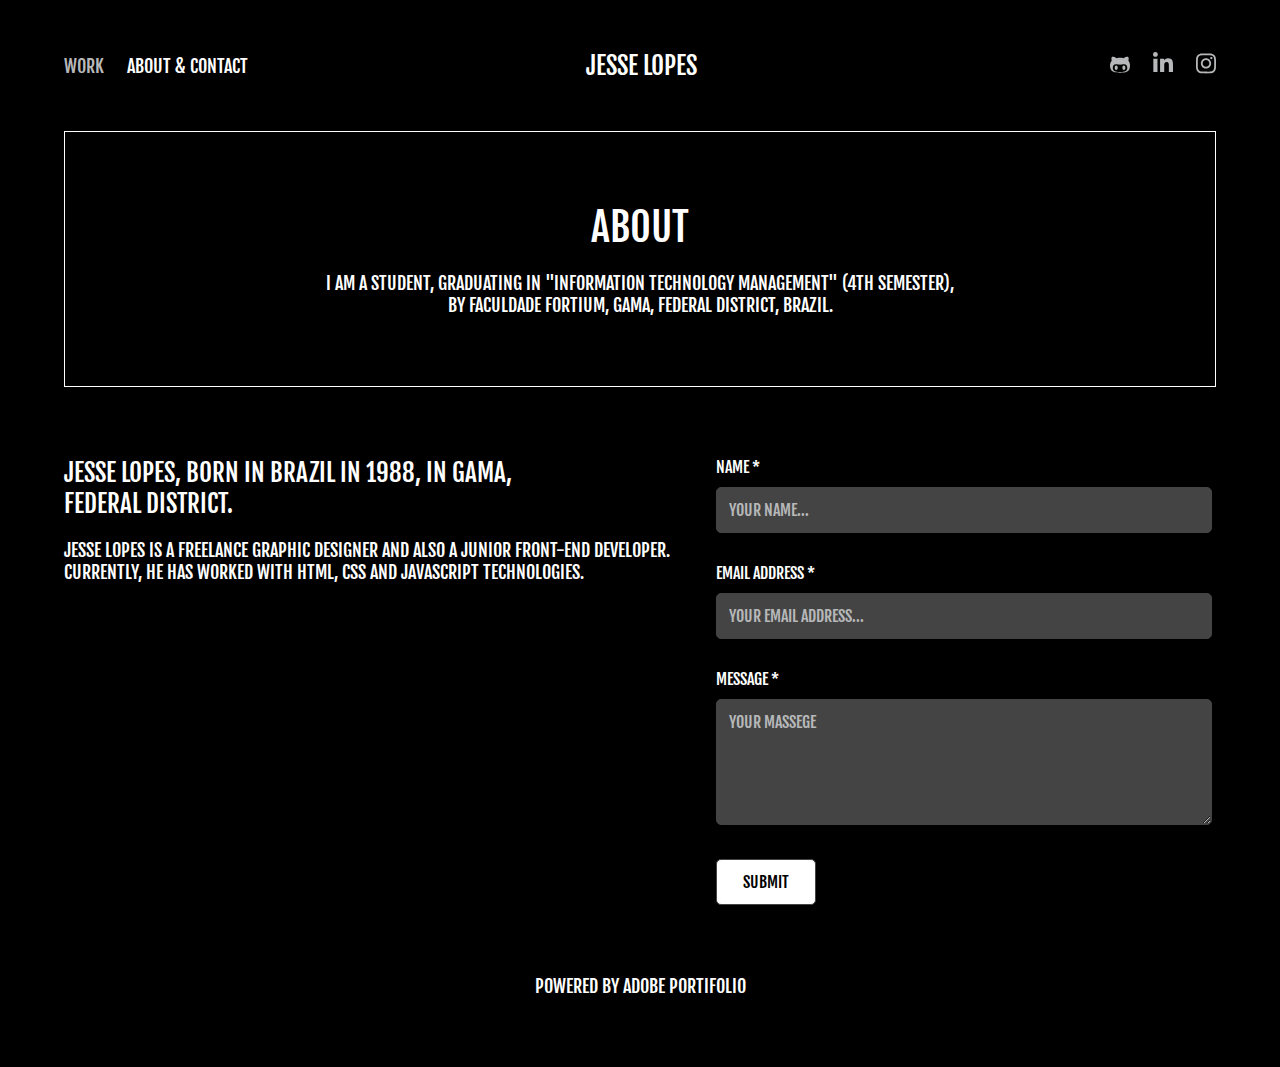
<file: project_3/about-contact.html>
<!DOCTYPE html>

<html lang="en">

  <head>
    <meta charset="utf-8" />
    <meta name="viewport" content="width=device-width, initial-scale=1.0" />
    <title>Jesse Lopes - About/Contact</title>
    <link rel="stylesheet" type="text/css" href="style/style.css" />
    <link href="https://fonts.googleapis.com/css2?family=Fjalla+One&display=swap" rel="stylesheet" />
  </head>

  <body>
    <header>
      <nav>
        <ul>
          <li><a href="index.html">Work</a></li>
          <li><a class="highlighted-menu" href="">About & Contact</a></li>
        </ul>
      </nav>

      <div id="title-container">
        <h1><a class="main-title" href="index.html">Jesse Lopes</a></h1>
      </div>

      <div id="logo-container">
        <a href="https://github.com/JesseLopesTI" target="_blank"><svg aria-hidden="true" focusable="false" data-prefix="fab" data-icon="github-alt" class="svg-inline--fa fa-github-alt fa-w-15" role="img" xmlns="http://www.w3.org/2000/svg" viewBox="0 0 480 512"><path fill="currentColor" d="M186.1 328.7c0 20.9-10.9 55.1-36.7 55.1s-36.7-34.2-36.7-55.1 10.9-55.1 36.7-55.1 36.7 34.2 36.7 55.1zM480 278.2c0 31.9-3.2 65.7-17.5 95-37.9 76.6-142.1 74.8-216.7 74.8-75.8 0-186.2 2.7-225.6-74.8-14.6-29-20.2-63.1-20.2-95 0-41.9 13.9-81.5 41.5-113.6-5.2-15.8-7.7-32.4-7.7-48.8 0-21.5 4.9-32.3 14.6-51.8 45.3 0 74.3 9 108.8 36 29-6.9 58.8-10 88.7-10 27 0 54.2 2.9 80.4 9.2 34-26.7 63-35.2 107.8-35.2 9.8 19.5 14.6 30.3 14.6 51.8 0 16.4-2.6 32.7-7.7 48.2 27.5 32.4 39 72.3 39 114.2zm-64.3 50.5c0-43.9-26.7-82.6-73.5-82.6-18.9 0-37 3.4-56 6-14.9 2.3-29.8 3.2-45.1 3.2-15.2 0-30.1-.9-45.1-3.2-18.7-2.6-37-6-56-6-46.8 0-73.5 38.7-73.5 82.6 0 87.8 80.4 101.3 150.4 101.3h48.2c70.3 0 150.6-13.4 150.6-101.3zm-82.6-55.1c-25.8 0-36.7 34.2-36.7 55.1s10.9 55.1 36.7 55.1 36.7-34.2 36.7-55.1-10.9-55.1-36.7-55.1z"></path></svg></a>
        <a href="https://www.linkedin.com/in/jess%C3%A9-lopes-050aa1170/" target="_blank"><svg aria-hidden="true" focusable="false" data-prefix="fab" data-icon="linkedin-in" class="svg-inline--fa fa-linkedin-in fa-w-14" role="img" xmlns="http://www.w3.org/2000/svg" viewBox="0 0 448 512"><path fill="currentColor" d="M100.28 448H7.4V148.9h92.88zM53.79 108.1C24.09 108.1 0 83.5 0 53.8a53.79 53.79 0 0 1 107.58 0c0 29.7-24.1 54.3-53.79 54.3zM447.9 448h-92.68V302.4c0-34.7-.7-79.2-48.29-79.2-48.29 0-55.69 37.7-55.69 76.7V448h-92.78V148.9h89.08v40.8h1.3c12.4-23.5 42.69-48.3 87.88-48.3 94 0 111.28 61.9 111.28 142.3V448z"></path></svg></a>
        <a href="https://www.instagram.com/jesselopes.designer/" target="_blank"><svg aria-hidden="true" focusable="false" data-prefix="fab" data-icon="instagram" class="svg-inline--fa fa-instagram fa-w-14" role="img" xmlns="http://www.w3.org/2000/svg" viewBox="0 0 448 512"><path fill="currentColor" d="M224.1 141c-63.6 0-114.9 51.3-114.9 114.9s51.3 114.9 114.9 114.9S339 319.5 339 255.9 287.7 141 224.1 141zm0 189.6c-41.1 0-74.7-33.5-74.7-74.7s33.5-74.7 74.7-74.7 74.7 33.5 74.7 74.7-33.6 74.7-74.7 74.7zm146.4-194.3c0 14.9-12 26.8-26.8 26.8-14.9 0-26.8-12-26.8-26.8s12-26.8 26.8-26.8 26.8 12 26.8 26.8zm76.1 27.2c-1.7-35.9-9.9-67.7-36.2-93.9-26.2-26.2-58-34.4-93.9-36.2-37-2.1-147.9-2.1-184.9 0-35.8 1.7-67.6 9.9-93.9 36.1s-34.4 58-36.2 93.9c-2.1 37-2.1 147.9 0 184.9 1.7 35.9 9.9 67.7 36.2 93.9s58 34.4 93.9 36.2c37 2.1 147.9 2.1 184.9 0 35.9-1.7 67.7-9.9 93.9-36.2 26.2-26.2 34.4-58 36.2-93.9 2.1-37 2.1-147.8 0-184.8zM398.8 388c-7.8 19.6-22.9 34.7-42.6 42.6-29.5 11.7-99.5 9-132.1 9s-102.7 2.6-132.1-9c-19.6-7.8-34.7-22.9-42.6-42.6-11.7-29.5-9-99.5-9-132.1s-2.6-102.7 9-132.1c7.8-19.6 22.9-34.7 42.6-42.6 29.5-11.7 99.5-9 132.1-9s102.7-2.6 132.1 9c19.6 7.8 34.7 22.9 42.6 42.6 11.7 29.5 9 99.5 9 132.1s2.7 102.7-9 132.1z"></path></svg></a>
      </div>
    </header>

    <section>
      <div id="about-container">
        <h2>About</h2>

        <p>
          I am a student, graduating in "Information Technology Management" (4th semester),<Br> by Faculdade Fortium, Gama, Federal District, 
          Brazil.
        </p>
      </div>
    </section>

    <section id="about-content-secton">
      <div id="about-content-container">
        <h3 class="secondary-content-title">Jesse Lopes, Born in Brazil in 1988, in Gama,<br> Federal District.</h3>

        <p class="content-paragraph">
          Jesse Lopes is a freelance graphic designer and also a junior front-end developer.<br> Currently, he has worked with HTML, CSS 
          and JavaScript technologies.
        </p>
      </div>

      <div id="form-container">
        <form>
          <label>Name *</label>
          <input class="custom-color" type="text" name="name" placeholder="Your name..." required />

          <label>Email Address *</label>
          <input class="custom-color" type="text" name="email" placeholder="Your email address..." required />

          <label>Message *</label>
          <textarea class="custom-color" cols="20" rows="5" placeholder="Your massege" required></textarea>

          <input class="button" type="submit" value="Submit">
        </form>
      </div>
    </section>

    <footer>
      <p>Powered by <a class="footer-link-color" href="https://portfolio.adobe.com/" target="_blank">Adobe Portifolio</a></p>
    </footer>
  </body>

</html>
</file>
<file: project_1/style/style.css>
/* Reset */

body,
ul,
li,
p {
    margin: 0px;
    padding: 0px;
    list-style: none;
    font-size: 1.2rem;
    font-style: normal;
}

/* General Settings */

body {
    font-family: 'Montserrat', sans-serif;
    margin-bottom: 60px;
}

a {
    text-decoration: none;
    color: #C4C5C6;
}

h1 {
    text-align: center;
    font-weight: normal;
}

img {
    max-width: 100%;
}

* {
    outline: none;
}

/* HEADER */

header {
    height: 288px;
    background-color: #EDEDED;
}

#nav-container {
    padding: 30px;
}

.main-title {
    font-size: 70px;
    color: #333333;
}

nav li {
    display: inline;
}

nav a {
    font-size: 40px;
}

ul {
    padding: 0px;
    text-align: center;
}

li a {
    padding: 12px;
}

a:hover {
    color: #333333;
}

.links {
    color: #333333;
}

/* MAIN */

.section-title {
    padding-top: 50px;
    font-size: 40px;
}

/* Grid Layout Section */

.grid-layout {
    display: grid;
    grid-template-columns: repeat(3, 1fr);
    max-width: 1000px;
    padding: 10px;
    margin: 0px auto;
    grid-gap: 40px;
}

@media (max-width: 800px) {
    .grid-layout {
        grid-template-columns: 1fr 1fr;
    }
}

h3 {
    font-weight: normal;
    font-size: 25px;
    text-align: center;
}

h3 a {
    color: #C4C5C6;
    padding: 0px;
}

h3 a:hover {
    font-weight: bold;
}

img {
    border: 1px solid #C4C5C6;
    border-radius: 5px;
}

.image-effect:hover {
    border: 1px solid #333333;
}

h4 {
    font-size: 15px;
    text-align: center;
    color: #C4C5C6;
    margin-bottom: 10px;
    margin-top: -20px;
    padding: 0px;
    font-weight: normal;
}

/* FORM */

#form-container {
    justify-content: center;
    display: flex;
}

form {
    width: 500px;
    border: 1px solid #C4C5C6;
    border-radius: 5px;
    padding: 80px;
    font-size: 16px;
    color: #333333;
    margin-top: 100px;
    margin-bottom: 38px;
}

h2 {
    font-weight: normal;
    font-size: 50px;
    color: #333333;
    text-align: center;
    Padding-bottom: 55px;
}

input {
    font-family: 'Montserrat', sans-serif;
    font-size: 16px;
    border: 1px solid #C4C5C6;
    border-radius: 3px;
    width: 480px;
    padding: 12px;
    margin: 10px 0px 30px;
}

input:hover {
    border: 1px solid #333333;
}

input:focus {
    border: 1px solid #333333;
}

textarea {
    font-family: 'Montserrat', sans-serif;
    font-size: 16px;
    border: 1px solid #C4C5C6;
    border-radius: 3px;
    width: 480px;
    padding: 12px;
    margin: 10px 0px 25px;
    resize: vertical;
}

textarea:hover {
    border: 1px solid #333333;
}

textarea:focus {
    border: 1px solid #333333;
}

.button {
    background: #333333;
    font-family: 'Montserrat', sans-serif;
    font-size: 16px;
    color: #FFFFFF;
    width: 100px;
    padding: 12px;
    border: 1px solid #333333;
    border-radius: 5px;
    cursor: pointer;
}

.button:hover {
    border: 1px solid #FFFFFF;
}

/* Content Pages */

.content-page {
    max-width: 700px;
    margin: 0px auto;
    margin-top: -20px;
}

p {
    text-align: center;
    margin-top: 50px;
    color: #333333;
}

.page-content-container {
    margin-top: 0px;
}

/* Footer */

footer p {
    font-size: 18px;
    padding-top: 70px;
    margin: 0px;
    color: #C4C5C6;
}

footer a:hover {
    font-weight: bold;
}
</file>
<file: project_2/style/style.css>
/* Reset */

body, p {
    margin: 0px;
    padding: 0px;
    font-style: normal;
}

/* General Settings */

body {
    width: 90%;
    margin: 0 auto;
    font-family: 'Montserrat', sans-serif;
    font-family: 'Nixie One', cursive;;
}

a {
    text-decoration: none;
    color: #C4C5C6;
}

a:hover {
    color: #333333;
    transition: 0.5s;
}

h1 {
    text-align: center;
    font-weight: normal;
    font-size: 45px;
}

/* Main */

section {
    display: flex;
    justify-content: center;
}

.section-container {
    align-items: center;
    width: 45%;
    margin: 0 auto;
    height: 530px;
    padding-top: 135px;
    display: inline-block;
}

#avatar-container {
    display: flex;
    justify-content: center;
}

.avatar {
    width: 150px;
}

p {
    font-size: 16px;
    text-align: center;
    color: #333333;
    font-weight: bold;
    line-height: 20px;
}

#logos-container {
    display: flex;
    justify-content: center;
    align-items: center;
    margin-top: 32px;
}

svg {
    width: 1.5em;
    overflow: visible;
    vertical-align: -.125em;
    margin: 10px;
}

.fa-github-alt:hover {
    color: #181717;
    transition: 0.5s;
}

.fa-linkedin-in:hover {
    color: #0077B5;
    transition: 0.5s;
}

.fa-instagram:hover {
    color: #E4405F;
    transition: 0.5s;
}
</file>
<file: project_3/style/style.css>
/* Reset */

body,
ul,
li,
h1,
h3,
P {
	margin: 0;
	padding: 0;

}

/* General Settings */

body {
	width: 90%;
	margin: 0 auto;
	background: #000000;
	font-family: 'Fjalla One', sans-serif;
}

a {
	text-decoration: none;
	text-transform: uppercase;
	color: #B7B8B9;
}

h1 {
	font-weight: normal;
	font-size: 25px;
}

h2 {
	font-weight: normal;
	font-size: 40px;
	color: #FFFFFF;
	text-transform: uppercase;
	text-align: center;
	margin: 0 auto;
	margin-bottom: 20px;
}

h3 {
	font-weight: normal;
	font-size: 25px;
	color: #FFFFFF;
	text-transform: uppercase;
}

p {
	font-size: 18px;
	color: #FFFFFF;
	text-transform: uppercase;
	text-align: center;
}

input, textarea {
	font-family: 'Fjalla One', sans-serif;
}

/* Header */

header {
	display: flex;
	align-items: center;
	justify-content: space-between;
	padding-top: 50px;
	padding-bottom: 50px;
}

ul li {
	display: inline;
	text-transform: lowercase;
	margin: 0 20px 0 0;
	font-size: 18px;
}

li a:hover {
	color: #FFFFFF;
	transition: 0.5s;
}

.highlighted-menu {
	color: #FFFFFF;
}

.main-title {
  display: flex;
  text-transform: uppercase;
	color: #FFFFFF;
	margin-right: 75px;
	padding: 0;
}

.svg-inline--fa {
	width: 20px;
	display: inline;
	margin: 10px;
	margin: 0 0 0 20px;
	padding: 0;
	color: #B7B8B9;
}

.svg-inline--fa:hover {
	color: #FFFFFF;
	transition: 0.5s;
}

/* About and Contact Section */

#about-content-secton {
  display: flex;
  justify-content: space-between;
}

/* About */

#about-container {
	padding-top: 70px;
	padding-bottom: 70px;
	border: 1px solid #FFFFFF;
}

/* About Content */

.secondary-content-title {
	margin-top: 70px;
	margin-bottom: 20px;
}

.content-paragraph {
	text-align: left;
}

/* Form */

#form-container {
	display: flex;
	justify-content: right;
}

label {
	color: #FFFFFF;
}

form {
  width: 500px;
  padding-top: 70px;
	padding-bottom: 70px;
  text-transform: uppercase;
}

input,textarea {
	background-color: #444444;
	color: #FFFFFF;
	border: 1px solid #444444;
	border-radius: 5px;
  text-transform: uppercase;
	width: 470px;
  padding: 12px;
  margin: 10px 0px 30px;
  font-size: 16px;
}

input:hover {
  border: 1px solid #FFFFFF;
  transition: .5s;
}

input:focus {
  border: 1px solid #FFFFFF;
}

textarea {
  resize: vertical;
}

textarea:hover {
  border: 1px solid #FFFFFF;
  transition: .5s;
}

textarea:focus {
  border: 1px solid #FFFFFF;
}

::placeholder {
  color: #B7B8B9;
}

input, textarea.custom-color {
  caret-color: red;
}

.button {
  background: #FFFFFF;
  color: #000000;
  border-radius: 5px;
  width: 100px;
  margin: 0;
  padding: 12px;
  cursor: pointer;
}

/* Footer */

footer {
	padding-bottom: 70px;
}

.footer-link-color {
  color: #FFFFFF;
}

.footer-link-color:hover {
  color: #B7B8B9;
  transition: .5s;
}
</file>
